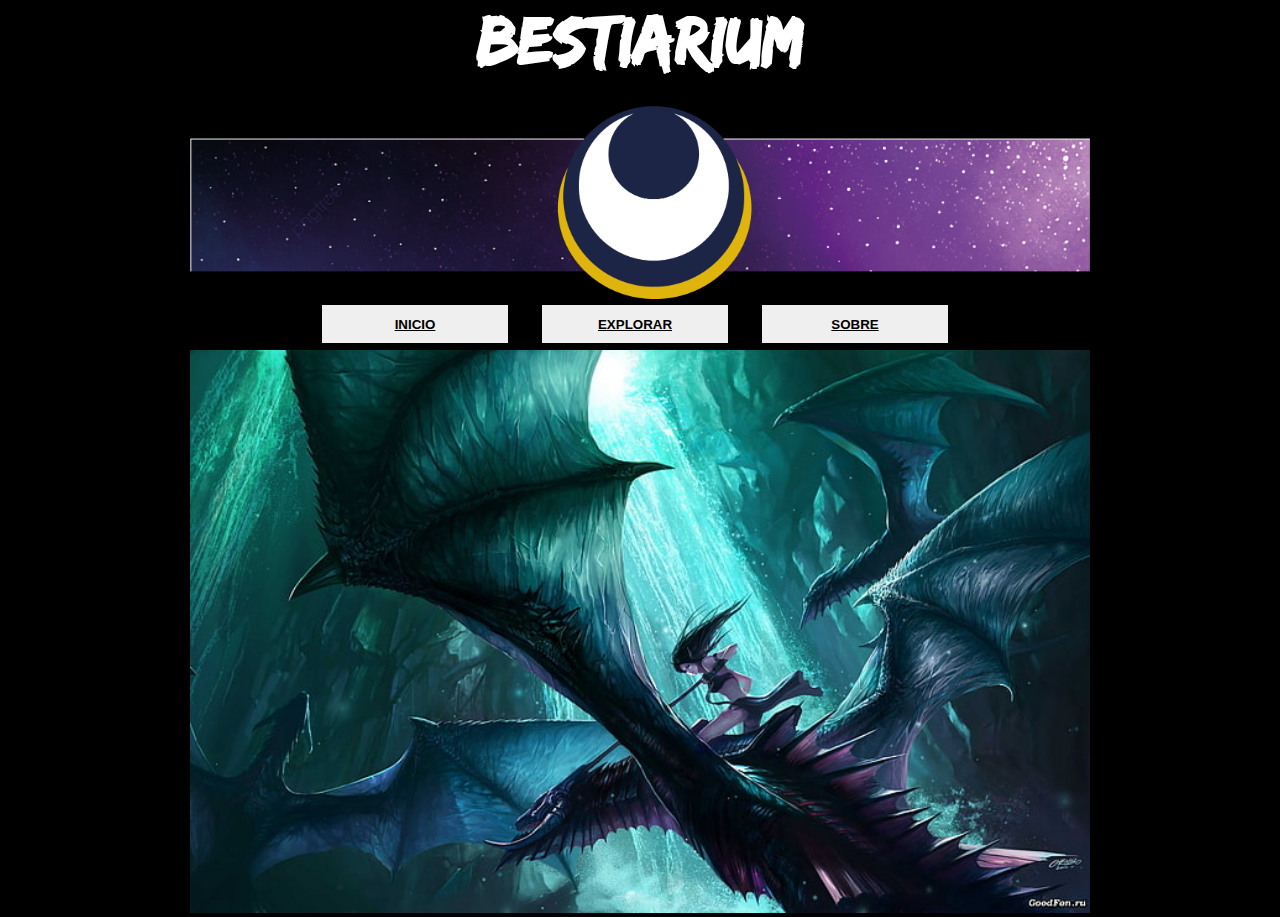
<file: index.html>
<!DOCTYPE html>
<html lang="en" dir="ltr">
  <head>
    <meta charset="utf-8"content= "width-device-width, user-scalable-no, initial-scale-1.0, maximum-scale-1.0, minium-scale-1.0">
    <title>Bestiaium</title>

    <!--Trabajo de Maria Lucia Navarro Serrano-->

    <link rel="stylesheet" href="./css/master.css">
  </head>
  <body>
    <header>
        <div class="tittle_center">
        <h1>BESTIARIUM</h1>
    </header>
  <div class="image_center">
    <img src= "./imagenes_parcial/banner.png" alt="banner"width="900">
  </div>

<div class="container">
  <div class="text_center">
    <button class="boton">
    <a href="./html/inicio.html">INICIO</a></button>
    <button class="boton">
    <a href="./html/explorar.html">EXPLORAR</a></button>
    <button class="boton">
    <a href="./html/sobre.html">SOBRE</a></button>
  </div>
</div>
  </div>

  <div class="image_center">
    <img src= "./imagenes_parcial/inicio.jpg" alt="banner"width="900">
</div>



</body>

</html>
</file>
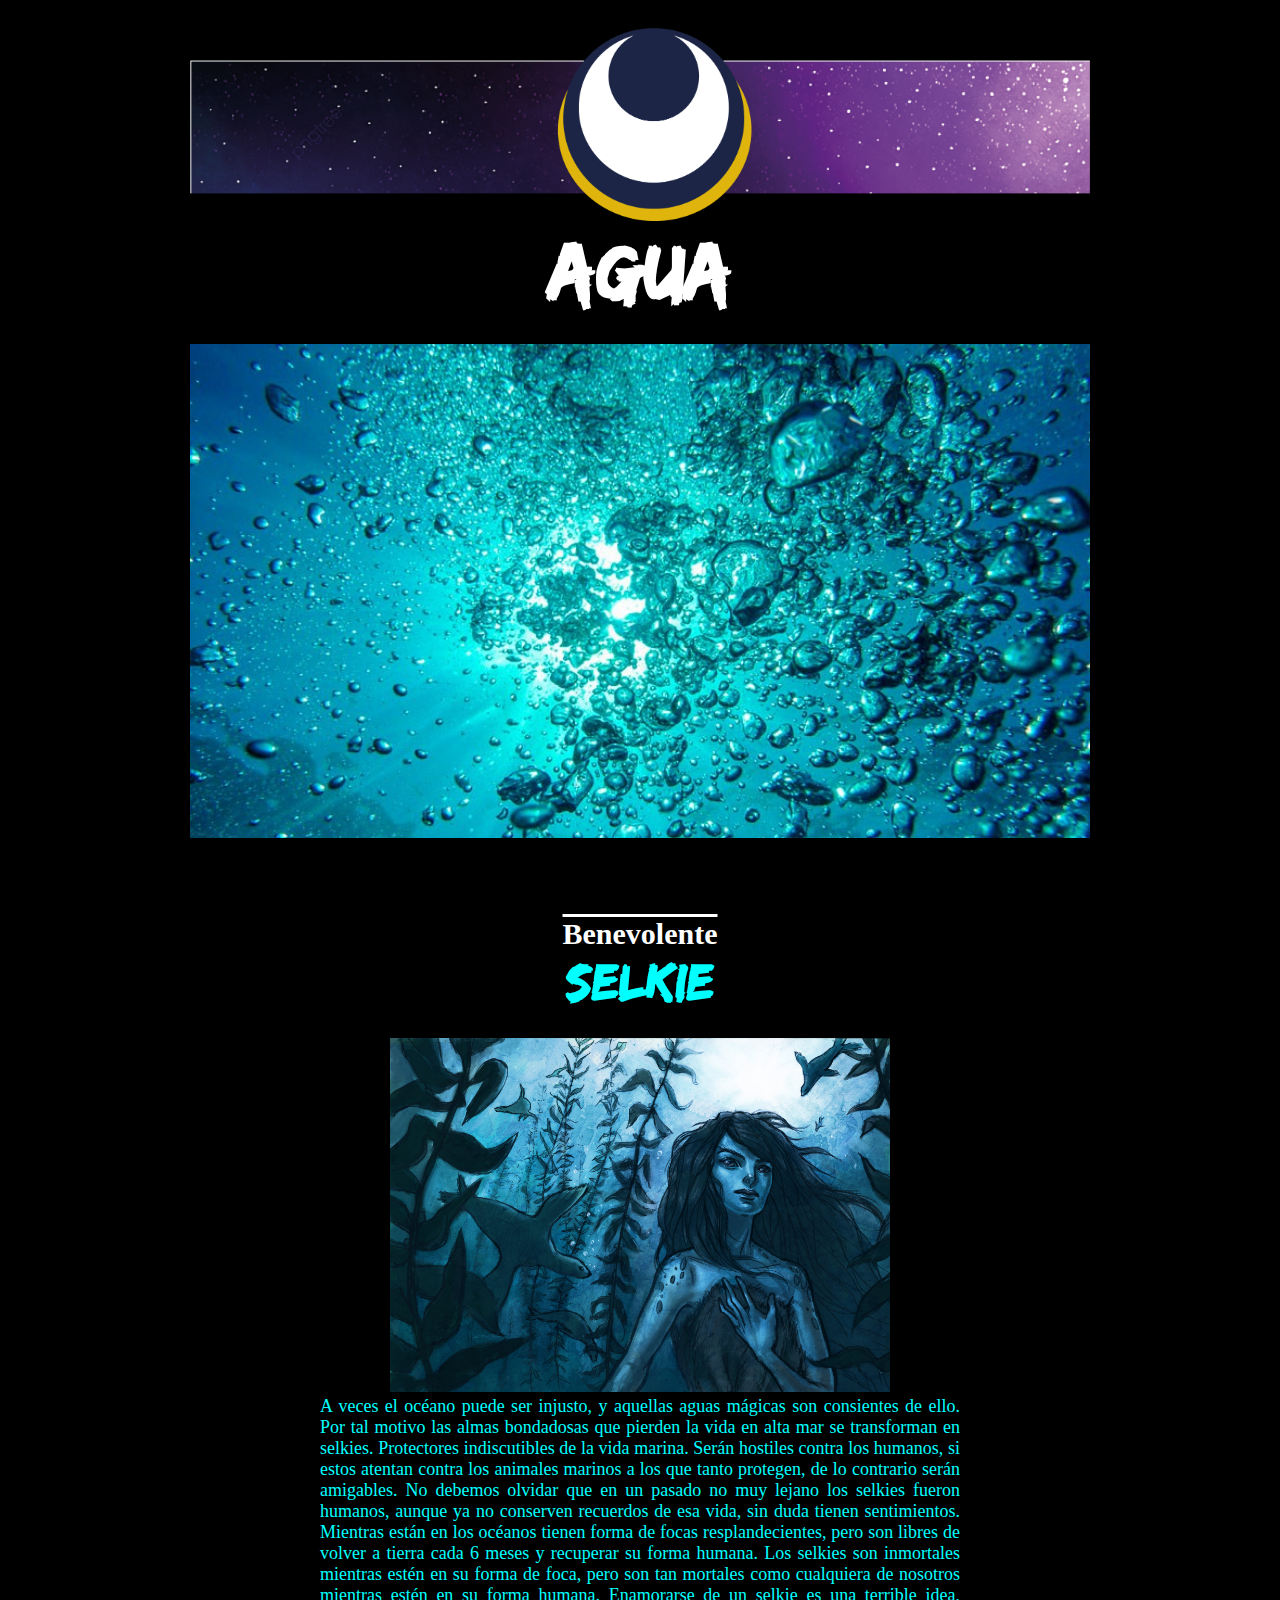
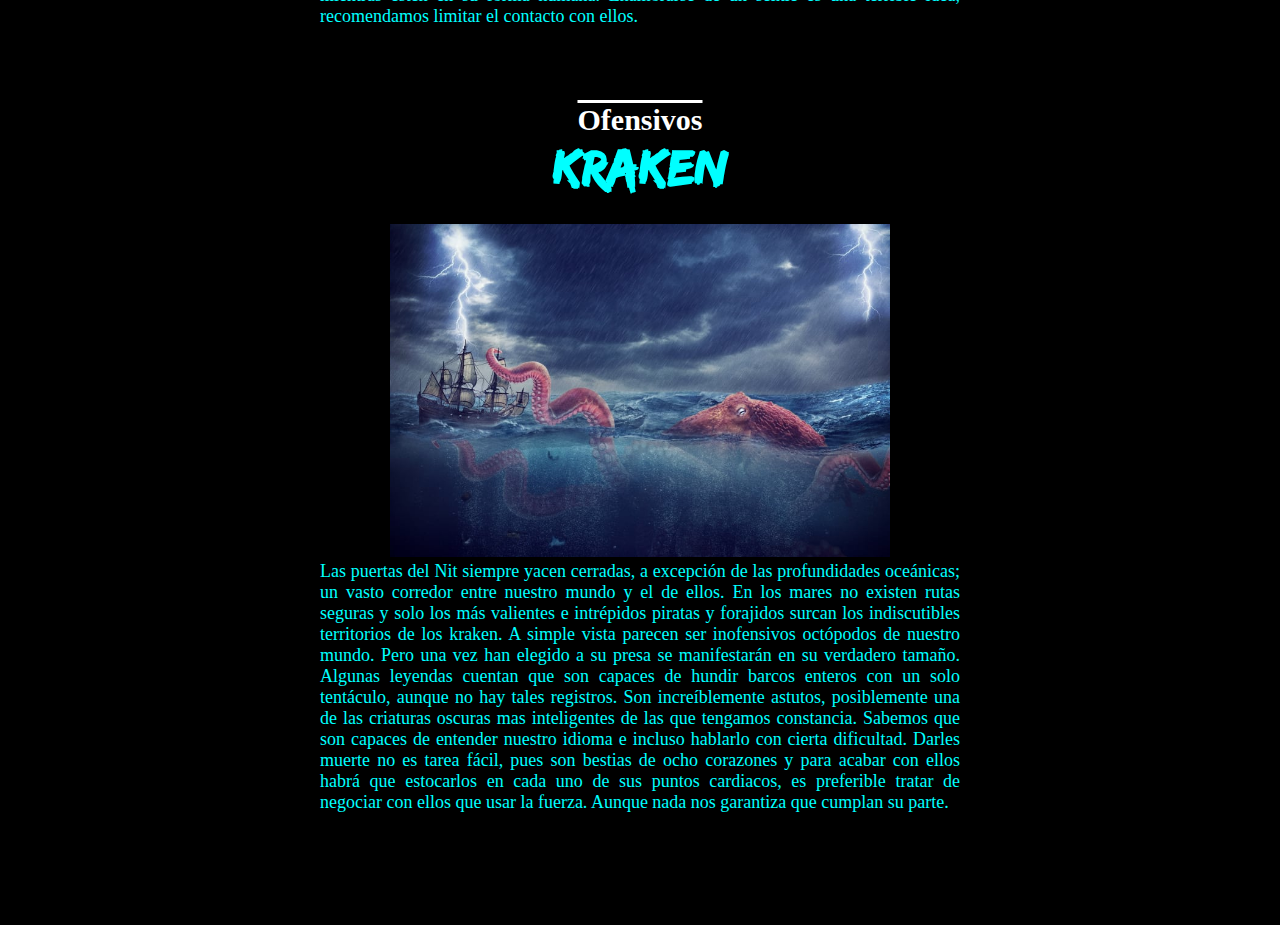
<file: elementos/agua.html>
<!DOCTYPE html>
<html lang="en" dir="ltr">
  <head>
    <meta charset="utf-8">
    <title>agua</title>
    <link rel="stylesheet" href="../css/agua.css">
  </head>
  <body>
    <header>
      <div class="image_center">
<img src= "../imagenes_parcial/banner.png" alt="banner"width="900">
<div class="tittle_center2">
<h1>Agua</h1>
</div>

</header>

  <div class="image_center">
<img src= "../imagenes_parcial/awa.jpg" alt="banner"width="900">
</div>

<img src= "../imagenes_parcial/negro.jpg" alt="banner"width="100">

<div class="sub_tittle">
<h1>Benevolente</h1>
</div>
<div class="tittle_center">
<h2>Selkie</h2>
</div>

<div class="image_center">
<img src= "../imagenes_parcial/selkie.jpg" alt="banner"width="500">

<div class="text_content">
<p>A veces el océano puede ser injusto, y aquellas aguas mágicas son consientes de ello. Por tal motivo las almas bondadosas que pierden la vida en alta mar se transforman en selkies. Protectores indiscutibles de la vida marina. Serán hostiles contra los humanos, si estos atentan contra los animales marinos a los que tanto protegen, de lo contrario serán amigables. No debemos olvidar que en un pasado no muy lejano los selkies fueron humanos, aunque ya no conserven recuerdos de esa vida, sin duda tienen sentimientos. Mientras están en los océanos tienen forma de focas resplandecientes, pero son libres de volver a tierra cada 6 meses y recuperar su forma humana. Los selkies son inmortales mientras estén en su forma de foca, pero son tan mortales como cualquiera de nosotros mientras estén en su forma humana. Enamorarse de un selkie es una terrible idea, recomendamos limitar el contacto con ellos.  </p>
</div>

<img src= "../imagenes_parcial/negro.jpg" alt="banner"width="100">

<div class="sub_tittle">
<h1>Ofensivos</h1>
</div>

<div class="tittle_center">
<h2>Kraken</h2>
</div>

<div class="image_center">
<img src= "../imagenes_parcial/kraken.jpg" alt="banner"width="500">
<div class="text_content">
<p>Las puertas del Nit siempre yacen cerradas, a excepción de las profundidades oceánicas; un vasto corredor entre nuestro mundo y el de ellos. En los mares no existen rutas seguras y solo los más valientes e intrépidos piratas y forajidos surcan los indiscutibles territorios de los kraken. A simple vista parecen ser inofensivos octópodos de nuestro mundo. Pero una vez han elegido a su presa se manifestarán en su verdadero tamaño. Algunas leyendas cuentan que son capaces de hundir barcos enteros con un solo tentáculo, aunque no hay tales registros. Son increíblemente astutos, posiblemente una de las criaturas oscuras mas inteligentes de las que tengamos constancia. Sabemos que son capaces de entender nuestro idioma e incluso hablarlo con cierta dificultad. Darles muerte no es tarea fácil, pues son bestias de ocho corazones y para acabar con ellos habrá que estocarlos en cada uno de sus puntos cardiacos, es preferible tratar de negociar con ellos que usar la fuerza. Aunque nada nos garantiza que cumplan su parte. </p>
</div>

<img src= "../imagenes_parcial/negro.jpg" alt="banner"width="150">

  </body>
</html>
</file>
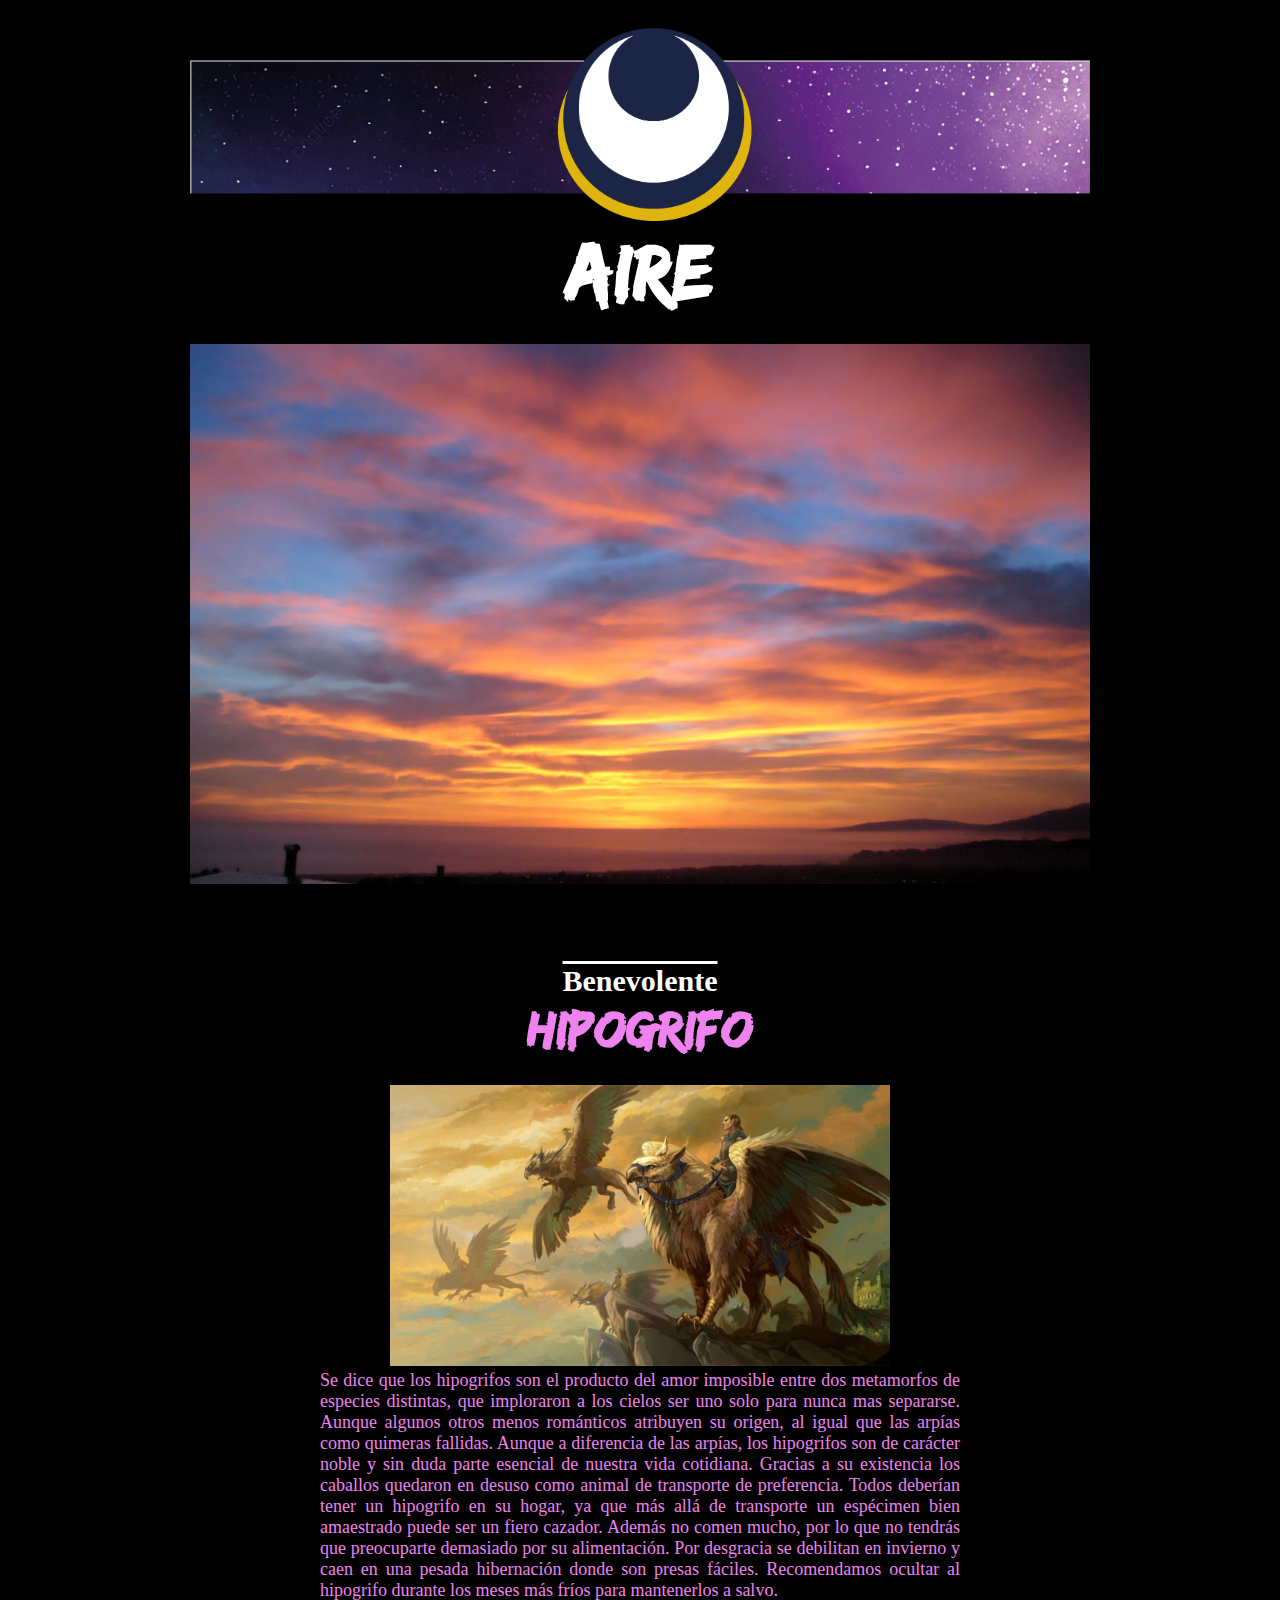
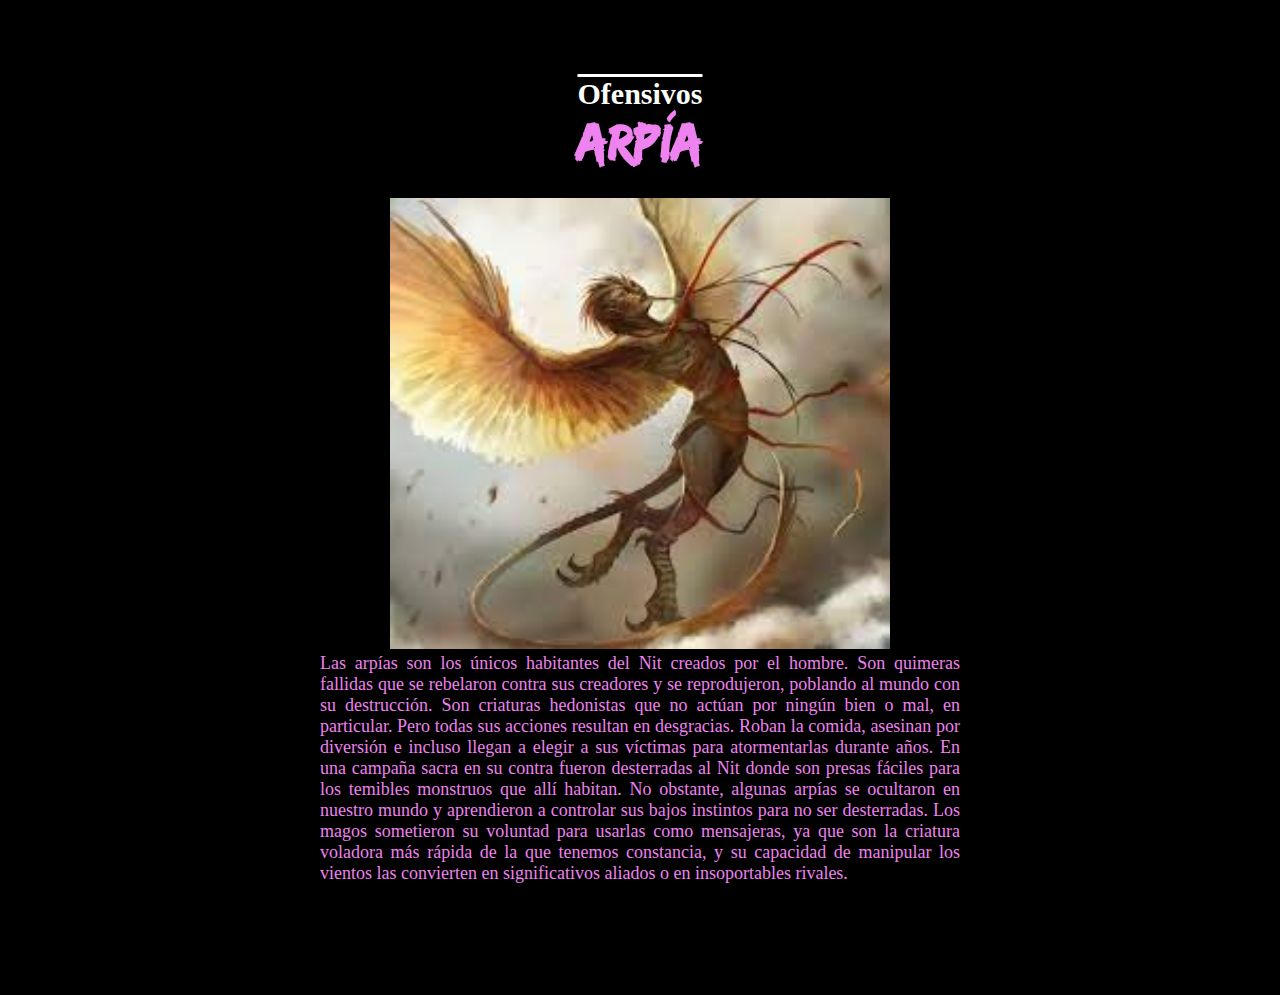
<file: elementos/aire.html>
<!DOCTYPE html>
<html lang="en" dir="ltr">
  <head>
    <meta charset="utf-8">
    <title>aire</title>
    <link rel="stylesheet" href="../css/aire.css">
  </head>
  <body>
        <header>
          <div class="image_center">
<img src= "../imagenes_parcial/banner.png" alt="banner"width="900">
<div class="tittle_center2">
<h1>Aire</h1>
</div>

</header>

<div class="image_center">
<img src= "../imagenes_parcial/cielo.jpg" alt="banner"width="900">
</div>

<img src= "../imagenes_parcial/negro.jpg" alt="banner"width="100">

<div class="sub_tittle">
<h1>Benevolente</h1>
</div>
<div class="tittle_center">
<h2>Hipogrifo</h2>
</div>

<div class="image_center">
<img src= "../imagenes_parcial/grifo.jpg" alt="banner"width="500">

<div class="text_content">
<p>Se dice que los hipogrifos son el producto del amor imposible entre dos metamorfos de especies distintas, que imploraron a los cielos ser uno solo para nunca mas separarse. Aunque algunos otros menos románticos atribuyen su origen, al igual que las arpías como quimeras fallidas. Aunque a diferencia de las arpías, los hipogrifos son de carácter noble y sin duda parte esencial de nuestra vida cotidiana. Gracias a su existencia los caballos quedaron en desuso como animal de transporte de preferencia. Todos deberían tener un hipogrifo en su hogar, ya que más allá de transporte un espécimen bien amaestrado puede ser un fiero cazador. Además no comen mucho, por lo que no tendrás que preocuparte demasiado por su alimentación. Por desgracia se debilitan en invierno y caen en una pesada hibernación donde son presas fáciles. Recomendamos ocultar al hipogrifo durante los meses más fríos para mantenerlos a salvo.</p>
</div>

<img src= "../imagenes_parcial/negro.jpg" alt="banner"width="100">

<div class="sub_tittle">
<h1>Ofensivos</h1>
</div>
<div class="tittle_center">
<h2>Arpía</h2>
</div>

<div class="image_center">
<img src= "../imagenes_parcial/arpia.jfif" alt="banner"width="500">

<div class="text_content">
<p>Las arpías son los únicos habitantes del Nit creados por el hombre. Son quimeras fallidas que se rebelaron contra sus creadores y se reprodujeron, poblando al mundo con su destrucción. Son criaturas hedonistas que no actúan por ningún bien o mal, en particular. Pero todas sus acciones resultan en desgracias. Roban la comida, asesinan por diversión e incluso llegan a elegir a sus víctimas para atormentarlas durante años. En una campaña sacra en su contra fueron desterradas al Nit donde son presas fáciles para los temibles monstruos que allí habitan. No obstante, algunas arpías se ocultaron en nuestro mundo y aprendieron a controlar sus bajos instintos para no ser desterradas. Los magos sometieron su voluntad para usarlas como mensajeras, ya que son la criatura voladora más rápida de la que tenemos constancia, y su capacidad de manipular los vientos las convierten en significativos aliados o en insoportables rivales. </p>
</div>
<img src= "../imagenes_parcial/negro.jpg" alt="banner"width="150">

  </body>
</html>
</file>
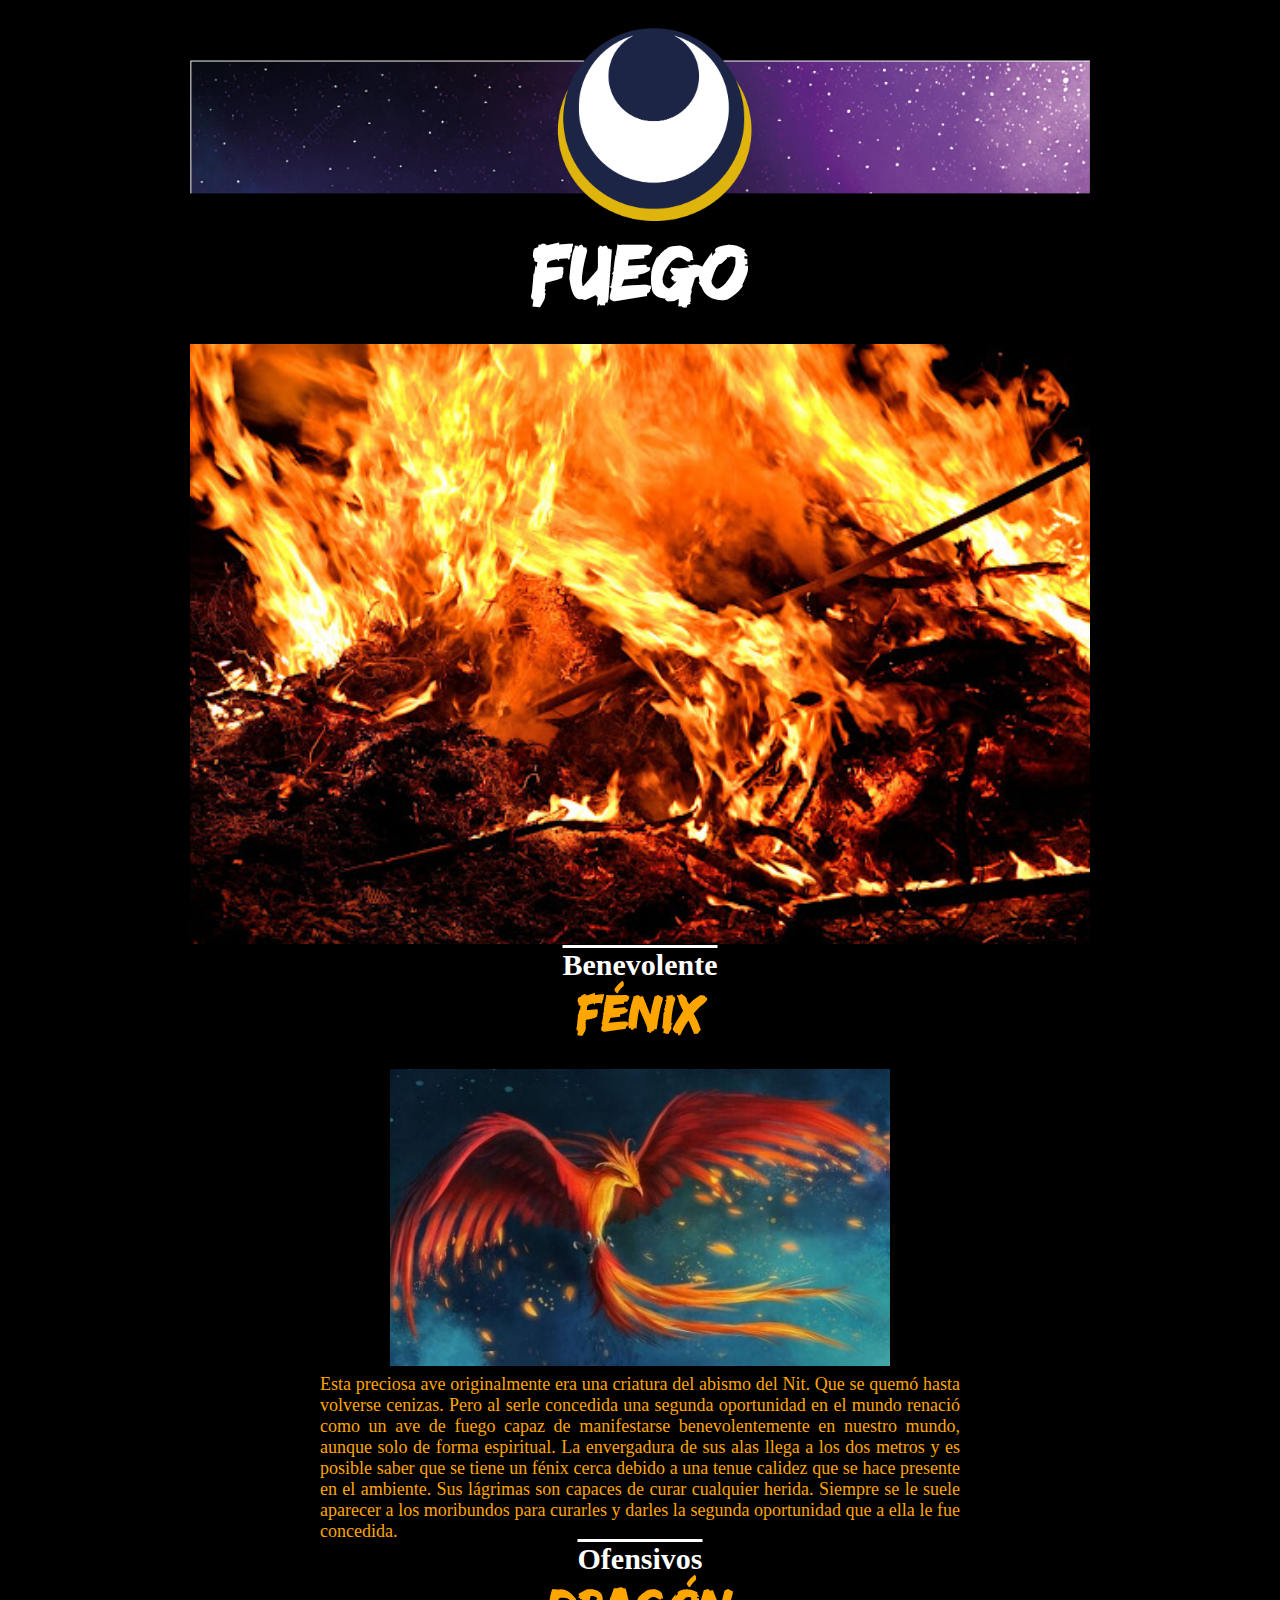
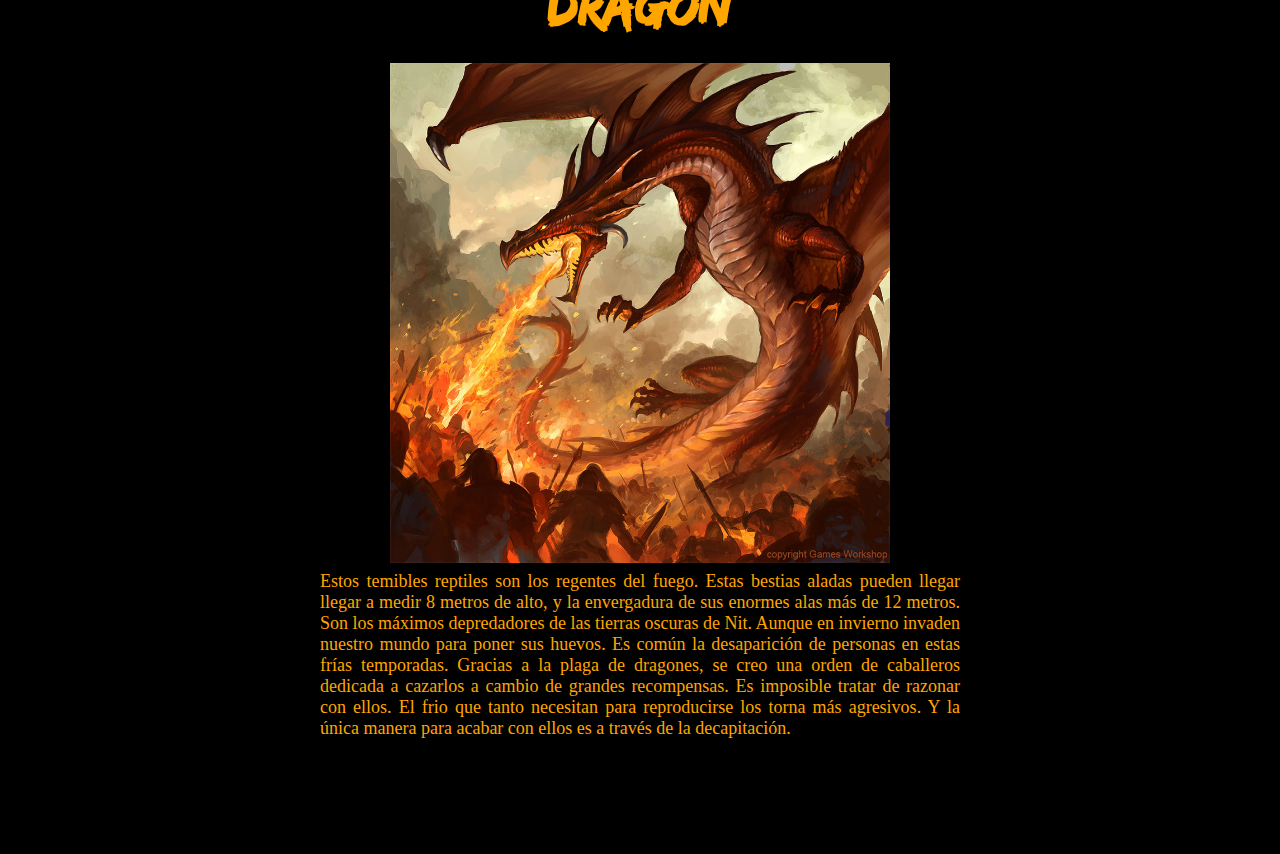
<file: elementos/fuego.html>
<!DOCTYPE html>
<html lang="en" dir="ltr">
  <head>
    <meta charset="utf-8">
    <title>fuego</title>
    <link rel="stylesheet" href="../css/fuego.css">
  </head>
  <body>
    <header>
        <div class="image_center">
      <img src= "../imagenes_parcial/banner.png" alt="banner"width="900">
  <div class="tittle_center2">
  <h1>Fuego</h1>

</header>
  <div class="image_center">
<img src= "../imagenes_parcial/flamas.jpg" alt="banner"width="900">


<div class="sub_tittle">

<h1>Benevolente</h1>
</div>

  <div class="tittle_center">
<h2>Fénix</h2>
<div class="image_center">
<img src= "../imagenes_parcial/fenix.jpg" alt="banner"width="500">

<div class="text_content">
<p>Esta preciosa ave originalmente era una criatura del abismo del Nit. Que se quemó hasta volverse cenizas. Pero al serle concedida una segunda oportunidad en el mundo renació como un ave de fuego capaz de manifestarse benevolentemente en nuestro mundo, aunque solo de forma espiritual. La envergadura de sus alas llega a los dos metros y es posible saber que se tiene un fénix cerca debido a una tenue calidez que se hace presente en el ambiente. Sus lágrimas son capaces de curar cualquier herida. Siempre se le suele aparecer a los moribundos para curarles y darles la segunda oportunidad que a ella le fue concedida. </p>
</div>

<div class="sub_tittle">
<h1>Ofensivos</h1>
</div>

  <div class="tittle_center">
<h2>Dragón</h2>
<div class="image_center">
<img src= "../imagenes_parcial/dragon.jpg" alt="banner"width="500">

<div class="text_content">
<p>Estos temibles reptiles son los regentes del fuego. Estas bestias aladas pueden llegar llegar a medir 8 metros de alto, y la envergadura de sus enormes alas más de 12 metros.
Son los máximos depredadores de las tierras oscuras de Nit. Aunque en invierno invaden nuestro mundo para poner sus huevos. Es común la desaparición de personas en estas frías temporadas. Gracias a la plaga de dragones, se creo una orden de caballeros dedicada a cazarlos a cambio de grandes recompensas. Es imposible tratar de razonar con ellos. El frio que tanto necesitan para reproducirse los torna más agresivos. Y la única manera para acabar con ellos es a través de la decapitación.
</p>
</div>
<img src= "../imagenes_parcial/negro.jpg" alt="banner"width="150">

  </body>
</html>
</file>
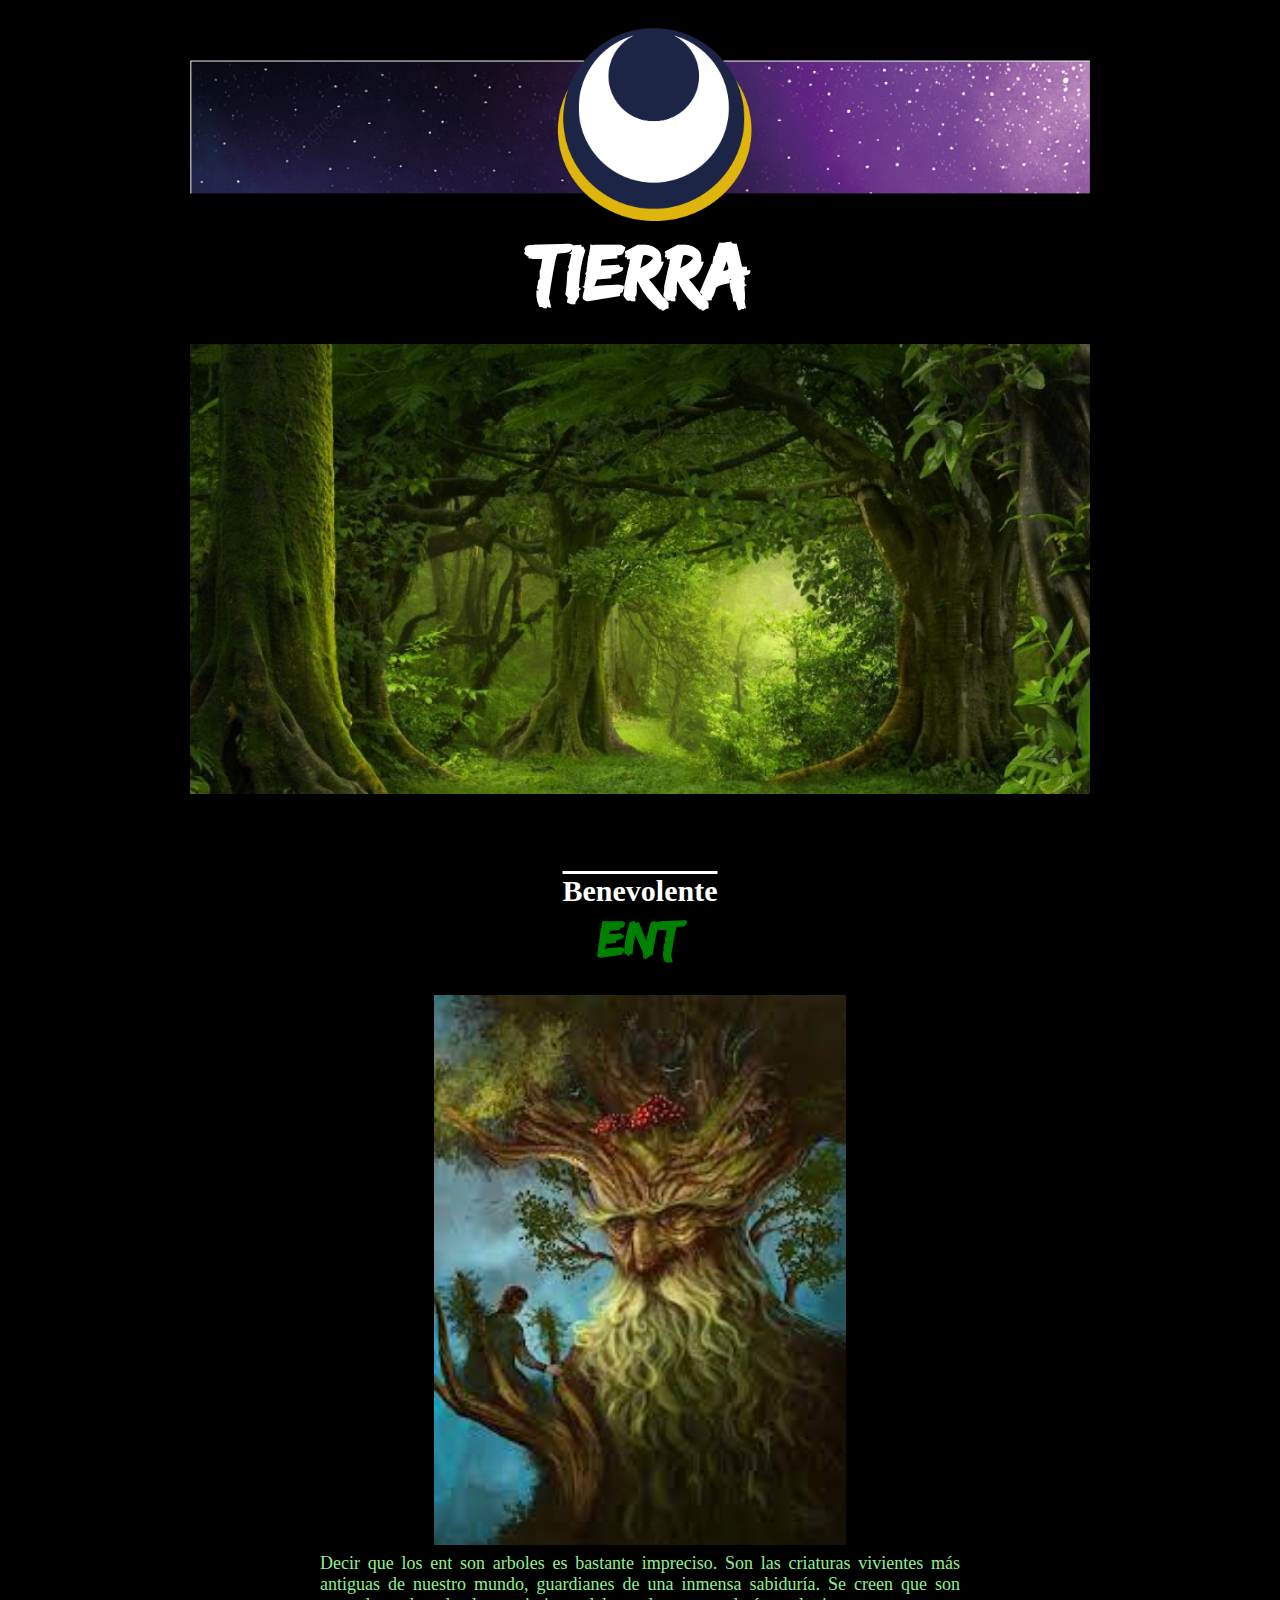
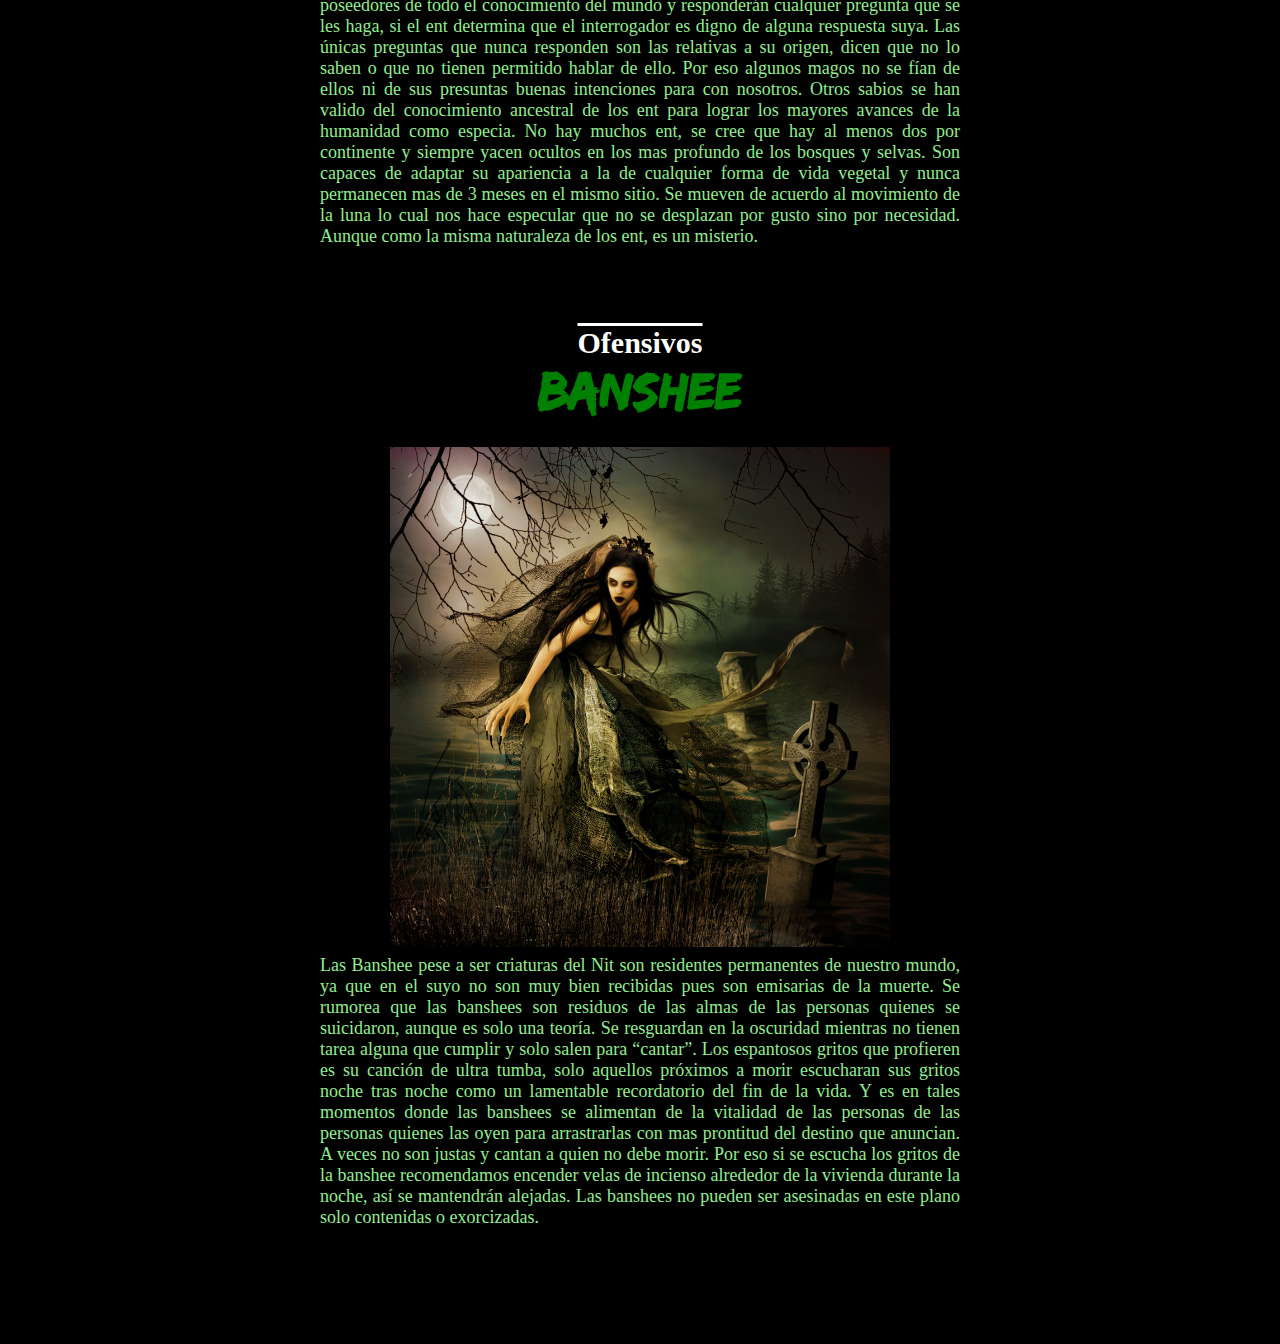
<file: elementos/tierra.html>
<!DOCTYPE html>
<html lang="en" dir="ltr">
  <head>
    <meta charset="utf-8">
    <title>tierra</title>
    <link rel="stylesheet" href="../css/tierra.css">
  </head>
  <body>
    <header>
      <div class="image_center">
<img src= "../imagenes_parcial/banner.png" alt="banner"width="900">
<div class="tittle_center2">
<h1>Tierra</h1>
</div>

</header>

<div class="image_center">
<img src= "../imagenes_parcial/bosque.jpg" alt="banner"width="900">
</div>

<img src= "../imagenes_parcial/negro.jpg" alt="banner"width="100">

<div class="sub_tittle">
<h1>Benevolente</h1>
</div>
<div class="tittle_center">
<h2>Ent</h2>

<div class="image_center">
<img src= "../imagenes_parcial/ent.jfif" alt="banner"height="550">
</div>

<div class="text_content">
<p>Decir que los ent son arboles es bastante impreciso. Son las criaturas vivientes más antiguas de nuestro mundo, guardianes de una inmensa sabiduría. Se creen que son poseedores de todo el conocimiento del mundo y responderán cualquier pregunta que se les haga, si el ent determina que el interrogador es digno de alguna respuesta suya. Las únicas preguntas que nunca responden son las relativas a su origen, dicen que no lo saben o que no tienen permitido hablar de ello. Por eso algunos magos no se fían de ellos ni de sus presuntas buenas intenciones para con nosotros. Otros sabios se han valido del conocimiento ancestral de los ent para lograr los mayores avances de la humanidad como especia. No hay muchos ent, se cree que hay al menos dos por continente y siempre yacen ocultos en los mas profundo de los bosques y selvas. Son capaces de adaptar su apariencia a la de cualquier forma de vida vegetal y nunca permanecen mas de 3 meses en el mismo sitio. Se mueven de acuerdo al movimiento de la luna lo cual nos hace especular que no se desplazan por gusto sino por necesidad. Aunque como la misma naturaleza de los ent, es un misterio.</p>
</div>

<img src= "../imagenes_parcial/negro.jpg" alt="banner"width="100">
<div class="sub_tittle">
<h1>Ofensivos</h1>
</div>
<div class="tittle_center">
<h2>Banshee</h2>

<div class="image_center">
<img src= "../imagenes_parcial/banshe.png" alt="banner"width="500">
<div class="text_content">
<p>Las Banshee pese a ser criaturas del Nit son residentes permanentes de nuestro mundo, ya que en el suyo no son muy bien recibidas pues son emisarias de la muerte. Se rumorea que las banshees son residuos de las almas de las personas quienes se suicidaron, aunque es solo una teoría. Se resguardan en la oscuridad mientras no tienen tarea alguna que cumplir y solo salen para “cantar”. Los espantosos gritos que profieren es su canción de ultra tumba, solo aquellos próximos a morir escucharan sus gritos noche tras noche como un lamentable recordatorio del fin de la vida. Y es en tales momentos donde las banshees se alimentan de la vitalidad de las personas de las personas quienes las oyen para arrastrarlas con mas prontitud del destino que anuncian. A veces no son justas y cantan a quien no debe morir. Por eso si se escucha los gritos de la banshee recomendamos encender velas de incienso alrededor de la vivienda durante la noche, así se mantendrán alejadas. Las banshees no pueden ser asesinadas en este plano solo contenidas o exorcizadas.</p>
</div>
<img src= "../imagenes_parcial/negro.jpg" alt="banner"width="150">

  </body>
</html>
</file>
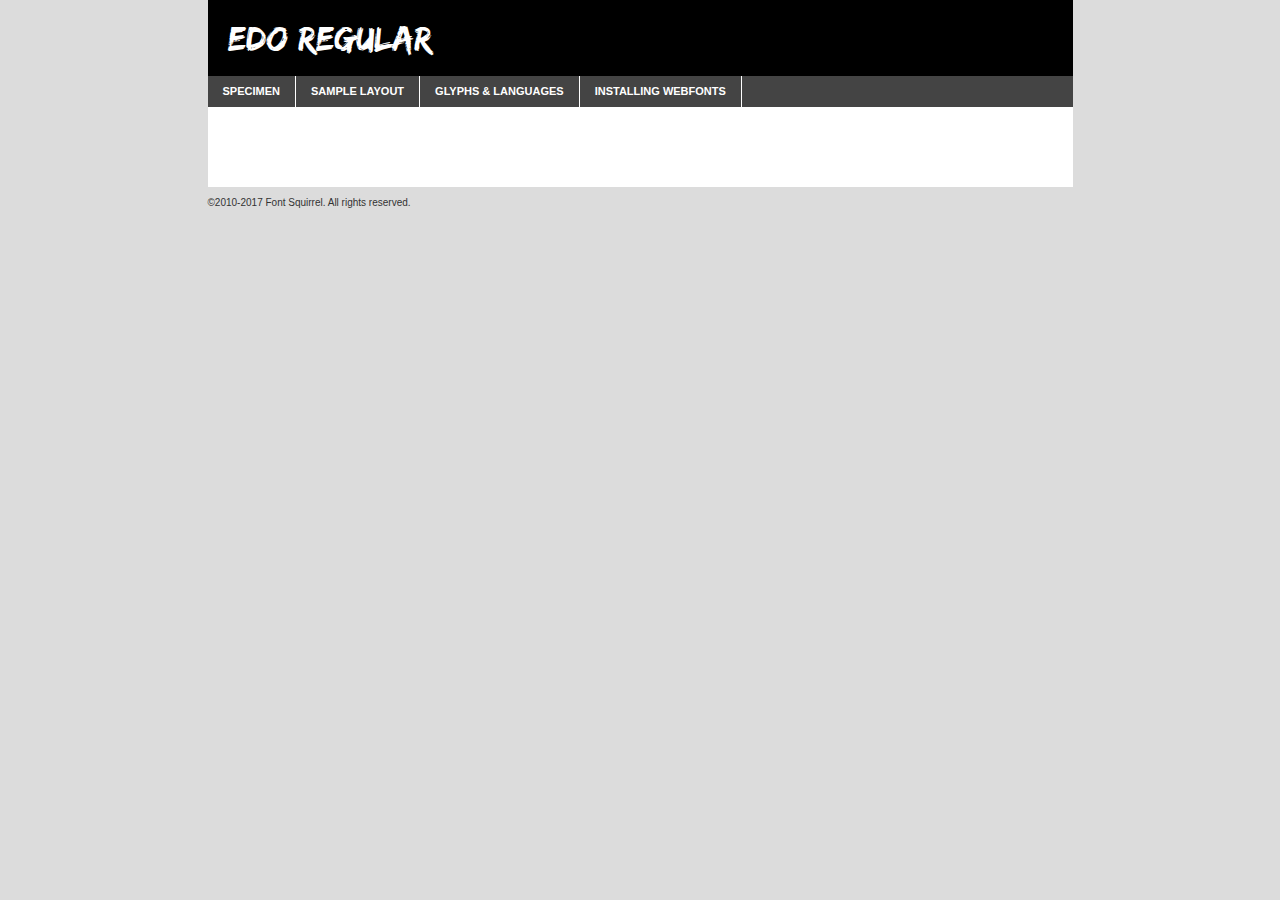
<file: fuentes1/edo-demo.html>
<!DOCTYPE html PUBLIC "-//W3C//DTD XHTML 1.0 Transitional//EN"
	"http://www.w3.org/TR/xhtml1/DTD/xhtml1-transitional.dtd">

<html xmlns="http://www.w3.org/1999/xhtml" xml:lang="en" lang="en">
<head>
	<meta http-equiv="Content-Type" content="text/html; charset=utf-8" />
	<script src="http://ajax.googleapis.com/ajax/libs/jquery/1.7.2/jquery.min.js" type="text/javascript" charset="utf-8"></script>
	<script type="text/javascript">
	(function($){$.fn.easyTabs=function(option){var param=jQuery.extend({fadeSpeed:"fast",defaultContent:1,activeClass:'active'},option);$(this).each(function(){var thisId="#"+this.id;if(param.defaultContent==''){param.defaultContent=1;}
	if(typeof param.defaultContent=="number")
	{var defaultTab=$(thisId+" .tabs li:eq("+(param.defaultContent-1)+") a").attr('href').substr(1);}else{var defaultTab=param.defaultContent;}
	$(thisId+" .tabs li a").each(function(){var tabToHide=$(this).attr('href').substr(1);$("#"+tabToHide).addClass('easytabs-tab-content');});hideAll();changeContent(defaultTab);function hideAll(){$(thisId+" .easytabs-tab-content").hide();}
	function changeContent(tabId){hideAll();$(thisId+" .tabs li").removeClass(param.activeClass);$(thisId+" .tabs li a[href=#"+tabId+"]").closest('li').addClass(param.activeClass);if(param.fadeSpeed!="none")
	{$(thisId+" #"+tabId).fadeIn(param.fadeSpeed);}else{$(thisId+" #"+tabId).show();}}
	$(thisId+" .tabs li").click(function(){var tabId=$(this).find('a').attr('href').substr(1);changeContent(tabId);return false;});});}})(jQuery);
	</script>
	<link rel="stylesheet" href="specimen_files/specimen_stylesheet.css" type="text/css" charset="utf-8" />
	<link rel="stylesheet" href="stylesheet.css" type="text/css" charset="utf-8" />

	<style type="text/css">
					body{
				font-family: 'edoregular';
							}
		</style>

	<title>Edo Regular Specimen</title>
	
	
	<script type="text/javascript" charset="utf-8">
		$(document).ready(function() {
			$('#container').easyTabs({defaultContent:1});
		});
	</script>
</head>

<body>
<div id="container">
	<div id="header">
		Edo Regular	</div>
	<ul class="tabs">
		<li><a href="#specimen">Specimen</a></li>
		<li><a href="#layout">Sample Layout</a></li>
				<li><a href="#glyphs">Glyphs &amp; Languages</a></li>
		<li><a href="#installing">Installing Webfonts</a></li>
		
	</ul>
	
	<div id="main_content">

		
			<div id="specimen">
		
				<div class="section">
					<div class="grid12 firstcol">
						<div class="huge">AaBb</div>
					</div>
				</div>
		
				<div class="section">
					<div class="glyph_range">A&#x200B;B&#x200b;C&#x200b;D&#x200b;E&#x200b;F&#x200b;G&#x200b;H&#x200b;I&#x200b;J&#x200b;K&#x200b;L&#x200b;M&#x200b;N&#x200b;O&#x200b;P&#x200b;Q&#x200b;R&#x200b;S&#x200b;T&#x200b;U&#x200b;V&#x200b;W&#x200b;X&#x200b;Y&#x200b;Z&#x200b;a&#x200b;b&#x200b;c&#x200b;d&#x200b;e&#x200b;f&#x200b;g&#x200b;h&#x200b;i&#x200b;j&#x200b;k&#x200b;l&#x200b;m&#x200b;n&#x200b;o&#x200b;p&#x200b;q&#x200b;r&#x200b;s&#x200b;t&#x200b;u&#x200b;v&#x200b;w&#x200b;x&#x200b;y&#x200b;z&#x200b;1&#x200b;2&#x200b;3&#x200b;4&#x200b;5&#x200b;6&#x200b;7&#x200b;8&#x200b;9&#x200b;0&#x200b;&amp;&#x200b;.&#x200b;,&#x200b;?&#x200b;!&#x200b;&#64;&#x200b;(&#x200b;)&#x200b;#&#x200b;$&#x200b;%&#x200b;*&#x200b;+&#x200b;-&#x200b;=&#x200b;:&#x200b;;</div>
				</div>
				<div class="section">
					<div class="grid12 firstcol">
						<table class="sample_table">
							<tr><td>10</td><td class="size10">abcdefghijklmnopqrstuvwxyzABCDEFGHIJKLMNOPQRSTUVWXYZ0123456789abcdefghijklmnopqrstuvwxyzABCDEFGHIJKLMNOPQRSTUVWXYZ0123456789abcdefghijklmnopqrstuvwxyzABCDEFGHIJKLMNOPQRSTUVWXYZ</td></tr>
							<tr><td>11</td><td class="size11">abcdefghijklmnopqrstuvwxyzABCDEFGHIJKLMNOPQRSTUVWXYZ0123456789abcdefghijklmnopqrstuvwxyzABCDEFGHIJKLMNOPQRSTUVWXYZ0123456789abcdefghijklmnopqrstuvwxyzABCDEFGHIJKLMNOPQRSTUVWXYZ</td></tr>
							<tr><td>12</td><td class="size12">abcdefghijklmnopqrstuvwxyzABCDEFGHIJKLMNOPQRSTUVWXYZ0123456789abcdefghijklmnopqrstuvwxyzABCDEFGHIJKLMNOPQRSTUVWXYZ0123456789abcdefghijklmnopqrstuvwxyzABCDEFGHIJKLMNOPQRSTUVWXYZ</td></tr>
							<tr><td>13</td><td class="size13">abcdefghijklmnopqrstuvwxyzABCDEFGHIJKLMNOPQRSTUVWXYZ0123456789abcdefghijklmnopqrstuvwxyzABCDEFGHIJKLMNOPQRSTUVWXYZ0123456789abcdefghijklmnopqrstuvwxyzABCDEFGHIJKLMNOPQRSTUVWXYZ</td></tr>
							<tr><td>14</td><td class="size14">abcdefghijklmnopqrstuvwxyzABCDEFGHIJKLMNOPQRSTUVWXYZ0123456789abcdefghijklmnopqrstuvwxyzABCDEFGHIJKLMNOPQRSTUVWXYZ0123456789abcdefghijklmnopqrstuvwxyzABCDEFGHIJKLMNOPQRSTUVWXYZ</td></tr>
							<tr><td>16</td><td class="size16">abcdefghijklmnopqrstuvwxyzABCDEFGHIJKLMNOPQRSTUVWXYZ0123456789abcdefghijklmnopqrstuvwxyzABCDEFGHIJKLMNOPQRSTUVWXYZ</td></tr>
							<tr><td>18</td><td class="size18">abcdefghijklmnopqrstuvwxyzABCDEFGHIJKLMNOPQRSTUVWXYZ0123456789abcdefghijklmnopqrstuvwxyzABCDEFGHIJKLMNOPQRSTUVWXYZ</td></tr>
							<tr><td>20</td><td class="size20">abcdefghijklmnopqrstuvwxyzABCDEFGHIJKLMNOPQRSTUVWXYZ0123456789abcdefghijklmnopqrstuvwxyzABCDEFGHIJKLMNOPQRSTUVWXYZ</td></tr>
							<tr><td>24</td><td class="size24">abcdefghijklmnopqrstuvwxyzABCDEFGHIJKLMNOPQRSTUVWXYZ0123456789abcdefghijklmnopqrstuvwxyzABCDEFGHIJKLMNOPQRSTUVWXYZ</td></tr>
							<tr><td>30</td><td class="size30">abcdefghijklmnopqrstuvwxyzABCDEFGHIJKLMNOPQRSTUVWXYZ0123456789abcdefghijklmnopqrstuvwxyzABCDEFGHIJKLMNOPQRSTUVWXYZ</td></tr>
							<tr><td>36</td><td class="size36">abcdefghijklmnopqrstuvwxyzABCDEFGHIJKLMNOPQRSTUVWXYZ0123456789abcdefghijklmnopqrstuvwxyzABCDEFGHIJKLMNOPQRSTUVWXYZ</td></tr>
							<tr><td>48</td><td class="size48">abcdefghijklmnopqrstuvwxyzABCDEFGHIJKLMNOPQRSTUVWXYZ0123456789abcdefghijklmnopqrstuvwxyzABCDEFGHIJKLMNOPQRSTUVWXYZ</td></tr>
							<tr><td>60</td><td class="size60">abcdefghijklmnopqrstuvwxyzABCDEFGHIJKLMNOPQRSTUVWXYZ0123456789abcdefghijklmnopqrstuvwxyzABCDEFGHIJKLMNOPQRSTUVWXYZ</td></tr>
							<tr><td>72</td><td class="size72">abcdefghijklmnopqrstuvwxyzABCDEFGHIJKLMNOPQRSTUVWXYZ0123456789abcdefghijklmnopqrstuvwxyzABCDEFGHIJKLMNOPQRSTUVWXYZ</td></tr>
							<tr><td>90</td><td class="size90">abcdefghijklmnopqrstuvwxyzABCDEFGHIJKLMNOPQRSTUVWXYZ0123456789abcdefghijklmnopqrstuvwxyzABCDEFGHIJKLMNOPQRSTUVWXYZ</td></tr>
						</table>
				
					</div>
			
				</div>
		
		
		
								<div class="section" id="bodycomparison">


										<div id="xheight">
				<div class="fontbody">&#x25FC;&#x25FC;&#x25FC;&#x25FC;&#x25FC;&#x25FC;&#x25FC;&#x25FC;&#x25FC;&#x25FC;&#x25FC;&#x25FC;&#x25FC;&#x25FC;&#x25FC;&#x25FC;&#x25FC;&#x25FC;&#x25FC;&#x25FC;&#x25FC;&#x25FC;&#x25FC;&#x25FC;&#x25FC;&#x25FC;&#x25FC;&#x25FC;&#x25FC;&#x25FC;&#x25FC;&#x25FC;&#x25FC;&#x25FC;&#x25FC;&#x25FC;&#x25FC;&#x25FC;&#x25FC;&#x25FC;&#x25FC;&#x25FC;&#x25FC;&#x25FC;&#x25FC;&#x25FC;&#x25FC;&#x25FC;&#x25FC;&#x25FC;&#x25FC;&#x25FC;&#x25FC;&#x25FC;&#x25FC;&#x25FC;&#x25FC;&#x25FC;&#x25FC;&#x25FC;&#x25FC;&#x25FC;&#x25FC;&#x25FC;&#x25FC;&#x25FC;&#x25FC;&#x25FC;&#x25FC;&#x25FC;&#x25FC;&#x25FC;&#x25FC;&#x25FC;&#x25FC;&#x25FC;&#x25FC;&#x25FC;&#x25FC;&#x25FC;&#x25FC;&#x25FC;&#x25FC;&#x25FC;&#x25FC;&#x25FC;&#x25FC;&#x25FC;&#x25FC;&#x25FC;&#x25FC;&#x25FC;&#x25FC;&#x25FC;&#x25FC;&#x25FC;&#x25FC;&#x25FC;&#x25FC;body</div><div class="arialbody">body</div><div class="verdanabody">body</div><div class="georgiabody">body</div></div>
										<div class="fontbody" style="z-index:1">
											body<span>Edo Regular</span>
										</div>
										<div class="arialbody" style="z-index:1">
											body<span>Arial</span>
										</div>
										<div class="verdanabody" style="z-index:1">
											body<span>Verdana</span>
										</div>
										<div class="georgiabody" style="z-index:1">
											body<span>Georgia</span>
										</div>



								</div>
		
		
				<div class="section psample psample_row1" id="">
					
					<div class="grid2 firstcol">
						<p class="size10"><span>10.</span>Aenean lacinia bibendum nulla sed consectetur. Fusce dapibus, tellus ac cursus commodo, tortor mauris condimentum nibh, ut fermentum massa justo sit amet risus. Nullam id dolor id nibh ultricies vehicula ut id elit. Cum sociis natoque penatibus et magnis dis parturient montes, nascetur ridiculus mus. Nulla vitae elit libero, a pharetra augue.</p>
			
					</div>
					<div class="grid3">
						<p class="size11"><span>11.</span>Aenean lacinia bibendum nulla sed consectetur. Fusce dapibus, tellus ac cursus commodo, tortor mauris condimentum nibh, ut fermentum massa justo sit amet risus. Nullam id dolor id nibh ultricies vehicula ut id elit. Cum sociis natoque penatibus et magnis dis parturient montes, nascetur ridiculus mus. Nulla vitae elit libero, a pharetra augue.</p>
			
					</div>
					<div class="grid3">
						<p class="size12"><span>12.</span>Aenean lacinia bibendum nulla sed consectetur. Fusce dapibus, tellus ac cursus commodo, tortor mauris condimentum nibh, ut fermentum massa justo sit amet risus. Nullam id dolor id nibh ultricies vehicula ut id elit. Cum sociis natoque penatibus et magnis dis parturient montes, nascetur ridiculus mus. Nulla vitae elit libero, a pharetra augue.</p>
			
					</div>
					<div class="grid4">
						<p class="size13"><span>13.</span>Aenean lacinia bibendum nulla sed consectetur. Fusce dapibus, tellus ac cursus commodo, tortor mauris condimentum nibh, ut fermentum massa justo sit amet risus. Nullam id dolor id nibh ultricies vehicula ut id elit. Cum sociis natoque penatibus et magnis dis parturient montes, nascetur ridiculus mus. Nulla vitae elit libero, a pharetra augue.</p>
			
					</div>
					<div class="white_blend"></div>
					
				</div>
				<div class="section psample psample_row2" id="">
					<div class="grid3 firstcol">
						<p class="size14"><span>14.</span>Aenean lacinia bibendum nulla sed consectetur. Fusce dapibus, tellus ac cursus commodo, tortor mauris condimentum nibh, ut fermentum massa justo sit amet risus. Nullam id dolor id nibh ultricies vehicula ut id elit. Cum sociis natoque penatibus et magnis dis parturient montes, nascetur ridiculus mus. Nulla vitae elit libero, a pharetra augue.</p>
			
					</div>
					<div class="grid4">
						<p class="size16"><span>16.</span>Aenean lacinia bibendum nulla sed consectetur. Fusce dapibus, tellus ac cursus commodo, tortor mauris condimentum nibh, ut fermentum massa justo sit amet risus. Nullam id dolor id nibh ultricies vehicula ut id elit. Cum sociis natoque penatibus et magnis dis parturient montes, nascetur ridiculus mus. Nulla vitae elit libero, a pharetra augue.</p>
			
					</div>
					<div class="grid5">
						<p class="size18"><span>18.</span>Aenean lacinia bibendum nulla sed consectetur. Fusce dapibus, tellus ac cursus commodo, tortor mauris condimentum nibh, ut fermentum massa justo sit amet risus. Nullam id dolor id nibh ultricies vehicula ut id elit. Cum sociis natoque penatibus et magnis dis parturient montes, nascetur ridiculus mus. Nulla vitae elit libero, a pharetra augue.</p>
			
					</div>

					<div class="white_blend"></div>

				</div>
				
				<div class="section psample psample_row3" id="">
					<div class="grid5 firstcol">
						<p class="size20"><span>20.</span>Aenean lacinia bibendum nulla sed consectetur. Fusce dapibus, tellus ac cursus commodo, tortor mauris condimentum nibh, ut fermentum massa justo sit amet risus. Nullam id dolor id nibh ultricies vehicula ut id elit. Cum sociis natoque penatibus et magnis dis parturient montes, nascetur ridiculus mus. Nulla vitae elit libero, a pharetra augue.</p>
					</div>
					<div class="grid7">
						<p class="size24"><span>24.</span>Aenean lacinia bibendum nulla sed consectetur. Fusce dapibus, tellus ac cursus commodo, tortor mauris condimentum nibh, ut fermentum massa justo sit amet risus. Nullam id dolor id nibh ultricies vehicula ut id elit. Cum sociis natoque penatibus et magnis dis parturient montes, nascetur ridiculus mus. Nulla vitae elit libero, a pharetra augue.</p>
					</div>
					
					<div class="white_blend"></div>
					
				</div>
				
				<div class="section psample psample_row4" id="">
					<div class="grid12 firstcol">
						<p class="size30"><span>30.</span>Aenean lacinia bibendum nulla sed consectetur. Fusce dapibus, tellus ac cursus commodo, tortor mauris condimentum nibh, ut fermentum massa justo sit amet risus. Nullam id dolor id nibh ultricies vehicula ut id elit. Cum sociis natoque penatibus et magnis dis parturient montes, nascetur ridiculus mus. Nulla vitae elit libero, a pharetra augue.</p>
					</div>
					<div class="white_blend"></div>
					
				</div>
				
				
				
				<div class="section psample psample_row1 fullreverse">
					<div class="grid2 firstcol">
						<p class="size10"><span>10.</span>Aenean lacinia bibendum nulla sed consectetur. Fusce dapibus, tellus ac cursus commodo, tortor mauris condimentum nibh, ut fermentum massa justo sit amet risus. Nullam id dolor id nibh ultricies vehicula ut id elit. Cum sociis natoque penatibus et magnis dis parturient montes, nascetur ridiculus mus. Nulla vitae elit libero, a pharetra augue.</p>
			
					</div>
					<div class="grid3">
						<p class="size11"><span>11.</span>Aenean lacinia bibendum nulla sed consectetur. Fusce dapibus, tellus ac cursus commodo, tortor mauris condimentum nibh, ut fermentum massa justo sit amet risus. Nullam id dolor id nibh ultricies vehicula ut id elit. Cum sociis natoque penatibus et magnis dis parturient montes, nascetur ridiculus mus. Nulla vitae elit libero, a pharetra augue.</p>
			
					</div>
					<div class="grid3">
						<p class="size12"><span>12.</span>Aenean lacinia bibendum nulla sed consectetur. Fusce dapibus, tellus ac cursus commodo, tortor mauris condimentum nibh, ut fermentum massa justo sit amet risus. Nullam id dolor id nibh ultricies vehicula ut id elit. Cum sociis natoque penatibus et magnis dis parturient montes, nascetur ridiculus mus. Nulla vitae elit libero, a pharetra augue.</p>
			
					</div>
					<div class="grid4">
						<p class="size13"><span>13.</span>Aenean lacinia bibendum nulla sed consectetur. Fusce dapibus, tellus ac cursus commodo, tortor mauris condimentum nibh, ut fermentum massa justo sit amet risus. Nullam id dolor id nibh ultricies vehicula ut id elit. Cum sociis natoque penatibus et magnis dis parturient montes, nascetur ridiculus mus. Nulla vitae elit libero, a pharetra augue.</p>
			
					</div>
					<div class="black_blend"></div>
					
				</div>
				
				<div class="section psample psample_row2 fullreverse">
					<div class="grid3 firstcol">
						<p class="size14"><span>14.</span>Aenean lacinia bibendum nulla sed consectetur. Fusce dapibus, tellus ac cursus commodo, tortor mauris condimentum nibh, ut fermentum massa justo sit amet risus. Nullam id dolor id nibh ultricies vehicula ut id elit. Cum sociis natoque penatibus et magnis dis parturient montes, nascetur ridiculus mus. Nulla vitae elit libero, a pharetra augue.</p>
			
					</div>
					<div class="grid4">
						<p class="size16"><span>16.</span>Aenean lacinia bibendum nulla sed consectetur. Fusce dapibus, tellus ac cursus commodo, tortor mauris condimentum nibh, ut fermentum massa justo sit amet risus. Nullam id dolor id nibh ultricies vehicula ut id elit. Cum sociis natoque penatibus et magnis dis parturient montes, nascetur ridiculus mus. Nulla vitae elit libero, a pharetra augue.</p>
			
					</div>
					<div class="grid5">
						<p class="size18"><span>18.</span>Aenean lacinia bibendum nulla sed consectetur. Fusce dapibus, tellus ac cursus commodo, tortor mauris condimentum nibh, ut fermentum massa justo sit amet risus. Nullam id dolor id nibh ultricies vehicula ut id elit. Cum sociis natoque penatibus et magnis dis parturient montes, nascetur ridiculus mus. Nulla vitae elit libero, a pharetra augue.</p>
			
					</div>
					<div class="black_blend"></div>

				</div>
				
				<div class="section psample fullreverse psample_row3" id="">
					<div class="grid5 firstcol">
						<p class="size20"><span>20.</span>Aenean lacinia bibendum nulla sed consectetur. Fusce dapibus, tellus ac cursus commodo, tortor mauris condimentum nibh, ut fermentum massa justo sit amet risus. Nullam id dolor id nibh ultricies vehicula ut id elit. Cum sociis natoque penatibus et magnis dis parturient montes, nascetur ridiculus mus. Nulla vitae elit libero, a pharetra augue.</p>
					</div>
					<div class="grid7">
						<p class="size24"><span>24.</span>Aenean lacinia bibendum nulla sed consectetur. Fusce dapibus, tellus ac cursus commodo, tortor mauris condimentum nibh, ut fermentum massa justo sit amet risus. Nullam id dolor id nibh ultricies vehicula ut id elit. Cum sociis natoque penatibus et magnis dis parturient montes, nascetur ridiculus mus. Nulla vitae elit libero, a pharetra augue.</p>
					</div>
					
					<div class="black_blend"></div>
					
				</div>
				
				<div class="section psample fullreverse psample_row4" id="" style="border-bottom: 20px #000 solid;">
					<div class="grid12 firstcol">
						<p class="size30"><span>30.</span>Aenean lacinia bibendum nulla sed consectetur. Fusce dapibus, tellus ac cursus commodo, tortor mauris condimentum nibh, ut fermentum massa justo sit amet risus. Nullam id dolor id nibh ultricies vehicula ut id elit. Cum sociis natoque penatibus et magnis dis parturient montes, nascetur ridiculus mus. Nulla vitae elit libero, a pharetra augue.</p>
					</div>
					<div class="black_blend"></div>
					
				</div>
				
				
				
				
			</div>
			
			<div id="layout">
				
				<div class="section">
					
					<div class="grid12 firstcol">
						<h1>Lorem Ipsum Dolor</h1>
						<h2>Etiam porta sem malesuada magna mollis euismod</h2>
						
						<p class="byline">By <a href="#link">Aenean Lacinia</a></p>
					</div>
				</div>
				<div class="section">
					<div class="grid8 firstcol">
						<p class="large">Donec sed odio dui. Morbi leo risus, porta ac consectetur ac, vestibulum at eros. Fusce dapibus, tellus ac cursus commodo, tortor mauris condimentum nibh, ut fermentum massa justo sit amet risus. </p>

						
						<h3>Pellentesque ornare sem</h3>

						<p>Maecenas sed diam eget risus varius blandit sit amet non magna. Maecenas faucibus mollis interdum. Donec ullamcorper nulla non metus auctor fringilla. Nullam id dolor id nibh ultricies vehicula ut id elit. Nullam id dolor id nibh ultricies vehicula ut id elit. </p>

						<p>Aenean eu leo quam. Pellentesque ornare sem lacinia quam venenatis vestibulum. Lorem ipsum dolor sit amet, consectetur adipiscing elit. Cum sociis natoque penatibus et magnis dis parturient montes, nascetur ridiculus mus. </p>

						<p>Nulla vitae elit libero, a pharetra augue. Praesent commodo cursus magna, vel scelerisque nisl consectetur et. Aenean lacinia bibendum nulla sed consectetur. </p>

						<p>Nullam quis risus eget urna mollis ornare vel eu leo. Nullam quis risus eget urna mollis ornare vel eu leo. Maecenas sed diam eget risus varius blandit sit amet non magna. Donec ullamcorper nulla non metus auctor fringilla. </p>

						<h3>Cras mattis consectetur</h3>

						<p>Aenean eu leo quam. Pellentesque ornare sem lacinia quam venenatis vestibulum. Aenean lacinia bibendum nulla sed consectetur. Integer posuere erat a ante venenatis dapibus posuere velit aliquet. Cras mattis consectetur purus sit amet fermentum. </p>

						<p>Nullam id dolor id nibh ultricies vehicula ut id elit. Nullam quis risus eget urna mollis ornare vel eu leo. Cras mattis consectetur purus sit amet fermentum.</p>
					</div>
					
					<div class="grid4 sidebar">
						
						<div class="box reverse">
							<p class="last">Nullam quis risus eget urna mollis ornare vel eu leo. Donec ullamcorper nulla non metus auctor fringilla. Cras mattis consectetur purus sit amet fermentum. Sed posuere consectetur est at lobortis. Lorem ipsum dolor sit amet, consectetur adipiscing elit. </p>
						</div>
						
						<p class="caption">Maecenas sed diam eget risus varius.</p>

						<p>Vestibulum id ligula porta felis euismod semper. Integer posuere erat a ante venenatis dapibus posuere velit aliquet. Vestibulum id ligula porta felis euismod semper. Sed posuere consectetur est at lobortis. Maecenas sed diam eget risus varius blandit sit amet non magna. Fusce dapibus, tellus ac cursus commodo, tortor mauris condimentum nibh, ut fermentum massa justo sit amet risus. </p>

					

						<p>Duis mollis, est non commodo luctus, nisi erat porttitor ligula, eget lacinia odio sem nec elit. Aenean lacinia bibendum nulla sed consectetur. Vivamus sagittis lacus vel augue laoreet rutrum faucibus dolor auctor. Aenean lacinia bibendum nulla sed consectetur. Nullam quis risus eget urna mollis ornare vel eu leo. </p>

						<p>Praesent commodo cursus magna, vel scelerisque nisl consectetur et. Donec ullamcorper nulla non metus auctor fringilla. Maecenas faucibus mollis interdum. Fusce dapibus, tellus ac cursus commodo, tortor mauris condimentum nibh, ut fermentum massa justo sit amet risus. </p>

					</div>
				</div>
				
			</div>


			



		<div id="glyphs">
			<div class="section">
				<div class="grid12 firstcol">
			
				<h1>Language Support</h1>
				<p>The subset of Edo Regular in this kit supports the following languages:<br />
			
					Albanian, Basque, Breton, Chamorro, Danish, Dutch, English, Faroese, Finnish, French, Frisian, Galician, German, Icelandic, Italian, Malagasy, Norwegian, Portuguese, Spanish, Alsatian, Aragonese, Arapaho, Arrernte, Asturian, Aymara, Bislama, Cebuano, Corsican, Fijian, French_creole, Genoese, Gilbertese, Greenlandic, Haitian_creole, Hiligaynon, Hmong, Hopi, Ibanag, Iloko_ilokano, Indonesian, Interglossa_glosa, Interlingua, Irish_gaelic, Jerriais, Lojban, Lombard, Luxembourgeois, Manx, Mohawk, Norfolk_pitcairnese, Occitan, Oromo, Pangasinan, Papiamento, Piedmontese, Potawatomi, Rhaeto-romance, Romansh, Rotokas, Sami_lule, Samoan, Sardinian, Scots_gaelic, Seychelles_creole, Shona, Sicilian, Somali, Southern_ndebele, Swahili, Swati_swazi, Tagalog_filipino_pilipino, Tetum, Tok_pisin, Uyghur_latinized, Volapuk, Walloon, Warlpiri, Xhosa, Yapese, Zulu, Latinbasic, Ubasic, Demo				</p>
				<h1>Glyph Chart</h1>
				<p>The subset of Edo Regular in this kit includes all the glyphs listed below. Unicode entities are included above each glyph to help you insert individual characters into your layout.</p>
				<div id="glyph_chart">
			
																				 <div><p>&amp;#13;</p>&#13;</div>
																				 <div><p>&amp;#32;</p>&#32;</div>
																				 <div><p>&amp;#33;</p>&#33;</div>
																				 <div><p>&amp;#34;</p>&#34;</div>
																				 <div><p>&amp;#35;</p>&#35;</div>
																				 <div><p>&amp;#36;</p>&#36;</div>
																				 <div><p>&amp;#37;</p>&#37;</div>
																				 <div><p>&amp;#38;</p>&#38;</div>
																				 <div><p>&amp;#39;</p>&#39;</div>
																				 <div><p>&amp;#40;</p>&#40;</div>
																				 <div><p>&amp;#41;</p>&#41;</div>
																				 <div><p>&amp;#42;</p>&#42;</div>
																				 <div><p>&amp;#43;</p>&#43;</div>
																				 <div><p>&amp;#44;</p>&#44;</div>
																				 <div><p>&amp;#45;</p>&#45;</div>
																				 <div><p>&amp;#46;</p>&#46;</div>
																				 <div><p>&amp;#47;</p>&#47;</div>
																				 <div><p>&amp;#48;</p>&#48;</div>
																				 <div><p>&amp;#49;</p>&#49;</div>
																				 <div><p>&amp;#50;</p>&#50;</div>
																				 <div><p>&amp;#51;</p>&#51;</div>
																				 <div><p>&amp;#52;</p>&#52;</div>
																				 <div><p>&amp;#53;</p>&#53;</div>
																				 <div><p>&amp;#54;</p>&#54;</div>
																				 <div><p>&amp;#55;</p>&#55;</div>
																				 <div><p>&amp;#56;</p>&#56;</div>
																				 <div><p>&amp;#57;</p>&#57;</div>
																				 <div><p>&amp;#58;</p>&#58;</div>
																				 <div><p>&amp;#59;</p>&#59;</div>
																				 <div><p>&amp;#60;</p>&#60;</div>
																				 <div><p>&amp;#61;</p>&#61;</div>
																				 <div><p>&amp;#62;</p>&#62;</div>
																				 <div><p>&amp;#63;</p>&#63;</div>
																				 <div><p>&amp;#64;</p>&#64;</div>
																				 <div><p>&amp;#65;</p>&#65;</div>
																				 <div><p>&amp;#66;</p>&#66;</div>
																				 <div><p>&amp;#67;</p>&#67;</div>
																				 <div><p>&amp;#68;</p>&#68;</div>
																				 <div><p>&amp;#69;</p>&#69;</div>
																				 <div><p>&amp;#70;</p>&#70;</div>
																				 <div><p>&amp;#71;</p>&#71;</div>
																				 <div><p>&amp;#72;</p>&#72;</div>
																				 <div><p>&amp;#73;</p>&#73;</div>
																				 <div><p>&amp;#74;</p>&#74;</div>
																				 <div><p>&amp;#75;</p>&#75;</div>
																				 <div><p>&amp;#76;</p>&#76;</div>
																				 <div><p>&amp;#77;</p>&#77;</div>
																				 <div><p>&amp;#78;</p>&#78;</div>
																				 <div><p>&amp;#79;</p>&#79;</div>
																				 <div><p>&amp;#80;</p>&#80;</div>
																				 <div><p>&amp;#81;</p>&#81;</div>
																				 <div><p>&amp;#82;</p>&#82;</div>
																				 <div><p>&amp;#83;</p>&#83;</div>
																				 <div><p>&amp;#84;</p>&#84;</div>
																				 <div><p>&amp;#85;</p>&#85;</div>
																				 <div><p>&amp;#86;</p>&#86;</div>
																				 <div><p>&amp;#87;</p>&#87;</div>
																				 <div><p>&amp;#88;</p>&#88;</div>
																				 <div><p>&amp;#89;</p>&#89;</div>
																				 <div><p>&amp;#90;</p>&#90;</div>
																				 <div><p>&amp;#91;</p>&#91;</div>
																				 <div><p>&amp;#92;</p>&#92;</div>
																				 <div><p>&amp;#93;</p>&#93;</div>
																				 <div><p>&amp;#94;</p>&#94;</div>
																				 <div><p>&amp;#95;</p>&#95;</div>
																				 <div><p>&amp;#96;</p>&#96;</div>
																				 <div><p>&amp;#97;</p>&#97;</div>
																				 <div><p>&amp;#98;</p>&#98;</div>
																				 <div><p>&amp;#99;</p>&#99;</div>
																				 <div><p>&amp;#100;</p>&#100;</div>
																				 <div><p>&amp;#101;</p>&#101;</div>
																				 <div><p>&amp;#102;</p>&#102;</div>
																				 <div><p>&amp;#103;</p>&#103;</div>
																				 <div><p>&amp;#104;</p>&#104;</div>
																				 <div><p>&amp;#105;</p>&#105;</div>
																				 <div><p>&amp;#106;</p>&#106;</div>
																				 <div><p>&amp;#107;</p>&#107;</div>
																				 <div><p>&amp;#108;</p>&#108;</div>
																				 <div><p>&amp;#109;</p>&#109;</div>
																				 <div><p>&amp;#110;</p>&#110;</div>
																				 <div><p>&amp;#111;</p>&#111;</div>
																				 <div><p>&amp;#112;</p>&#112;</div>
																				 <div><p>&amp;#113;</p>&#113;</div>
																				 <div><p>&amp;#114;</p>&#114;</div>
																				 <div><p>&amp;#115;</p>&#115;</div>
																				 <div><p>&amp;#116;</p>&#116;</div>
																				 <div><p>&amp;#117;</p>&#117;</div>
																				 <div><p>&amp;#118;</p>&#118;</div>
																				 <div><p>&amp;#119;</p>&#119;</div>
																				 <div><p>&amp;#120;</p>&#120;</div>
																				 <div><p>&amp;#121;</p>&#121;</div>
																				 <div><p>&amp;#122;</p>&#122;</div>
																				 <div><p>&amp;#123;</p>&#123;</div>
																				 <div><p>&amp;#124;</p>&#124;</div>
																				 <div><p>&amp;#125;</p>&#125;</div>
																				 <div><p>&amp;#126;</p>&#126;</div>
																				 <div><p>&amp;#160;</p>&#160;</div>
																				 <div><p>&amp;#161;</p>&#161;</div>
																				 <div><p>&amp;#162;</p>&#162;</div>
																				 <div><p>&amp;#163;</p>&#163;</div>
																				 <div><p>&amp;#165;</p>&#165;</div>
																				 <div><p>&amp;#166;</p>&#166;</div>
																				 <div><p>&amp;#167;</p>&#167;</div>
																				 <div><p>&amp;#168;</p>&#168;</div>
																				 <div><p>&amp;#169;</p>&#169;</div>
																				 <div><p>&amp;#170;</p>&#170;</div>
																				 <div><p>&amp;#171;</p>&#171;</div>
																				 <div><p>&amp;#172;</p>&#172;</div>
																				 <div><p>&amp;#173;</p>&#173;</div>
																				 <div><p>&amp;#174;</p>&#174;</div>
																				 <div><p>&amp;#176;</p>&#176;</div>
																				 <div><p>&amp;#177;</p>&#177;</div>
																				 <div><p>&amp;#178;</p>&#178;</div>
																				 <div><p>&amp;#179;</p>&#179;</div>
																				 <div><p>&amp;#180;</p>&#180;</div>
																				 <div><p>&amp;#181;</p>&#181;</div>
																				 <div><p>&amp;#182;</p>&#182;</div>
																				 <div><p>&amp;#183;</p>&#183;</div>
																				 <div><p>&amp;#184;</p>&#184;</div>
																				 <div><p>&amp;#185;</p>&#185;</div>
																				 <div><p>&amp;#186;</p>&#186;</div>
																				 <div><p>&amp;#187;</p>&#187;</div>
																				 <div><p>&amp;#188;</p>&#188;</div>
																				 <div><p>&amp;#189;</p>&#189;</div>
																				 <div><p>&amp;#190;</p>&#190;</div>
																				 <div><p>&amp;#191;</p>&#191;</div>
																				 <div><p>&amp;#192;</p>&#192;</div>
																				 <div><p>&amp;#193;</p>&#193;</div>
																				 <div><p>&amp;#194;</p>&#194;</div>
																				 <div><p>&amp;#195;</p>&#195;</div>
																				 <div><p>&amp;#196;</p>&#196;</div>
																				 <div><p>&amp;#197;</p>&#197;</div>
																				 <div><p>&amp;#198;</p>&#198;</div>
																				 <div><p>&amp;#199;</p>&#199;</div>
																				 <div><p>&amp;#200;</p>&#200;</div>
																				 <div><p>&amp;#201;</p>&#201;</div>
																				 <div><p>&amp;#202;</p>&#202;</div>
																				 <div><p>&amp;#203;</p>&#203;</div>
																				 <div><p>&amp;#204;</p>&#204;</div>
																				 <div><p>&amp;#205;</p>&#205;</div>
																				 <div><p>&amp;#206;</p>&#206;</div>
																				 <div><p>&amp;#207;</p>&#207;</div>
																				 <div><p>&amp;#208;</p>&#208;</div>
																				 <div><p>&amp;#209;</p>&#209;</div>
																				 <div><p>&amp;#210;</p>&#210;</div>
																				 <div><p>&amp;#211;</p>&#211;</div>
																				 <div><p>&amp;#212;</p>&#212;</div>
																				 <div><p>&amp;#213;</p>&#213;</div>
																				 <div><p>&amp;#214;</p>&#214;</div>
																				 <div><p>&amp;#215;</p>&#215;</div>
																				 <div><p>&amp;#216;</p>&#216;</div>
																				 <div><p>&amp;#217;</p>&#217;</div>
																				 <div><p>&amp;#218;</p>&#218;</div>
																				 <div><p>&amp;#219;</p>&#219;</div>
																				 <div><p>&amp;#220;</p>&#220;</div>
																				 <div><p>&amp;#221;</p>&#221;</div>
																				 <div><p>&amp;#222;</p>&#222;</div>
																				 <div><p>&amp;#223;</p>&#223;</div>
																				 <div><p>&amp;#224;</p>&#224;</div>
																				 <div><p>&amp;#225;</p>&#225;</div>
																				 <div><p>&amp;#226;</p>&#226;</div>
																				 <div><p>&amp;#227;</p>&#227;</div>
																				 <div><p>&amp;#228;</p>&#228;</div>
																				 <div><p>&amp;#229;</p>&#229;</div>
																				 <div><p>&amp;#230;</p>&#230;</div>
																				 <div><p>&amp;#231;</p>&#231;</div>
																				 <div><p>&amp;#232;</p>&#232;</div>
																				 <div><p>&amp;#233;</p>&#233;</div>
																				 <div><p>&amp;#234;</p>&#234;</div>
																				 <div><p>&amp;#235;</p>&#235;</div>
																				 <div><p>&amp;#236;</p>&#236;</div>
																				 <div><p>&amp;#237;</p>&#237;</div>
																				 <div><p>&amp;#238;</p>&#238;</div>
																				 <div><p>&amp;#239;</p>&#239;</div>
																				 <div><p>&amp;#240;</p>&#240;</div>
																				 <div><p>&amp;#241;</p>&#241;</div>
																				 <div><p>&amp;#242;</p>&#242;</div>
																				 <div><p>&amp;#243;</p>&#243;</div>
																				 <div><p>&amp;#244;</p>&#244;</div>
																				 <div><p>&amp;#245;</p>&#245;</div>
																				 <div><p>&amp;#246;</p>&#246;</div>
																				 <div><p>&amp;#247;</p>&#247;</div>
																				 <div><p>&amp;#248;</p>&#248;</div>
																				 <div><p>&amp;#249;</p>&#249;</div>
																				 <div><p>&amp;#250;</p>&#250;</div>
																				 <div><p>&amp;#251;</p>&#251;</div>
																				 <div><p>&amp;#252;</p>&#252;</div>
																				 <div><p>&amp;#253;</p>&#253;</div>
																				 <div><p>&amp;#254;</p>&#254;</div>
																				 <div><p>&amp;#255;</p>&#255;</div>
																				 <div><p>&amp;#338;</p>&#338;</div>
																				 <div><p>&amp;#339;</p>&#339;</div>
																				 <div><p>&amp;#376;</p>&#376;</div>
																				 <div><p>&amp;#710;</p>&#710;</div>
																				 <div><p>&amp;#732;</p>&#732;</div>
																				 <div><p>&amp;#8192;</p>&#8192;</div>
																				 <div><p>&amp;#8193;</p>&#8193;</div>
																				 <div><p>&amp;#8194;</p>&#8194;</div>
																				 <div><p>&amp;#8195;</p>&#8195;</div>
																				 <div><p>&amp;#8196;</p>&#8196;</div>
																				 <div><p>&amp;#8197;</p>&#8197;</div>
																				 <div><p>&amp;#8198;</p>&#8198;</div>
																				 <div><p>&amp;#8199;</p>&#8199;</div>
																				 <div><p>&amp;#8200;</p>&#8200;</div>
																				 <div><p>&amp;#8201;</p>&#8201;</div>
																				 <div><p>&amp;#8202;</p>&#8202;</div>
																				 <div><p>&amp;#8208;</p>&#8208;</div>
																				 <div><p>&amp;#8209;</p>&#8209;</div>
																				 <div><p>&amp;#8210;</p>&#8210;</div>
																				 <div><p>&amp;#8211;</p>&#8211;</div>
																				 <div><p>&amp;#8212;</p>&#8212;</div>
																				 <div><p>&amp;#8216;</p>&#8216;</div>
																				 <div><p>&amp;#8217;</p>&#8217;</div>
																				 <div><p>&amp;#8218;</p>&#8218;</div>
																				 <div><p>&amp;#8220;</p>&#8220;</div>
																				 <div><p>&amp;#8221;</p>&#8221;</div>
																				 <div><p>&amp;#8222;</p>&#8222;</div>
																				 <div><p>&amp;#8226;</p>&#8226;</div>
																				 <div><p>&amp;#8230;</p>&#8230;</div>
																				 <div><p>&amp;#8239;</p>&#8239;</div>
																				 <div><p>&amp;#8249;</p>&#8249;</div>
																				 <div><p>&amp;#8250;</p>&#8250;</div>
																				 <div><p>&amp;#8287;</p>&#8287;</div>
																				 <div><p>&amp;#8364;</p>&#8364;</div>
																				 <div><p>&amp;#8482;</p>&#8482;</div>
																				 <div><p>&amp;#9724;</p>&#9724;</div>
																																						</div>	
				</div>
		
		
			</div>
		</div>
		
		
		<div id="specs">
			
		</div>
	
		<div id="installing">
			<div class="section">
				<div class="grid7 firstcol">
					<h1>Installing Webfonts</h1>
					
					<p>Webfonts are supported by all major browser platforms but not all in the same way. There are currently four different font formats that must be included in order to target all browsers. This includes TTF, WOFF, EOT and SVG.</p>
					
					<h2>1. Upload your webfonts</h2>
					<p>You must upload your webfont kit to your website. They should be in or near the same directory as your CSS files.</p>
					
					<h2>2. Include the webfont stylesheet</h2>
					<p>A special CSS @font-face declaration helps the various browsers select the appropriate font it needs without causing you a bunch of headaches. Learn more about this syntax by reading the <a href="https://www.fontspring.com/blog/further-hardening-of-the-bulletproof-syntax">Fontspring blog post</a> about it. The code for it is as follows:</p>


<code>
@font-face{ 
	font-family: 'MyWebFont';
	src: url('WebFont.eot');
	src: url('WebFont.eot?#iefix') format('embedded-opentype'),
	     url('WebFont.woff') format('woff'),
	     url('WebFont.ttf') format('truetype'),
	     url('WebFont.svg#webfont') format('svg');
}
</code>

	<p>We've already gone ahead and generated the code for you. All you have to do is link to the stylesheet in your HTML, like this:</p>
	<code>&lt;link rel=&quot;stylesheet&quot; href=&quot;stylesheet.css&quot; type=&quot;text/css&quot; charset=&quot;utf-8&quot; /&gt;</code>

					<h2>3. Modify your own stylesheet</h2>
					<p>To take advantage of your new fonts, you must tell your stylesheet to use them. Look at the original @font-face declaration above and find the property called "font-family." The name linked there will be what you use to reference the font. Prepend that webfont name to the font stack in the "font-family" property, inside the selector you want to change. For example:</p>
<code>p { font-family: 'WebFont', Arial, sans-serif; }</code>

<h2>4. Test</h2>
<p>Getting webfonts to work cross-browser <em>can</em> be tricky. Use the information in the sidebar to help you if you find that fonts aren't loading in a particular browser.</p>
				</div>
				
				<div class="grid5 sidebar">
					<div class="box">
						<h2>Troubleshooting<br />Font-Face Problems</h2>
						<p>Having trouble getting your webfonts to load in your new website? Here are some tips to sort out what might be the problem.</p>

						<h3>Fonts not showing in any browser</h3>

						<p>This sounds like you need to work on the plumbing. You either did not upload the fonts to the correct directory, or you did not link the fonts properly in the CSS. If you've confirmed that all this is correct and you still have a problem, take a look at your .htaccess file and see if requests are getting intercepted.</p>

						<h3>Fonts not loading in iPhone or iPad</h3>

						<p>The most common problem here is that you are serving the fonts from an IIS server. IIS refuses to serve files that have unknown MIME types. If that is the case, you must set the MIME type for SVG to "image/svg+xml" in the server settings. Follow these instructions from Microsoft if you need help.</p>

						<h3>Fonts not loading in Firefox</h3>

						<p>The primary reason for this failure? You are still using a version Firefox older than 3.5. So upgrade already! If that isn't it, then you are very likely serving fonts from a different domain. Firefox requires that all font assets be served from the same domain. Lastly it is possible that you need to add WOFF to your list of MIME types (if you are serving via IIS.)</p>

						<h3>Fonts not loading in IE</h3>

						<p>Are you looking at Internet Explorer on an actual Windows machine or are you cheating by using a service like Adobe BrowserLab? Many of these screenshot services do not render @font-face for IE. Best to test it on a real machine.</p>

						<h3>Fonts not loading in IE9</h3>

						<p>IE9, like Firefox, requires that fonts be served from the same domain as the website. Make sure that is the case.</p>
					</div>
				</div>
			</div>
			
		</div>
	
	</div>
	<div id="footer">
		<p>&copy;2010-2017 Font Squirrel. All rights reserved.</p>
	</div>
</div>
</body>
</html>
</file>
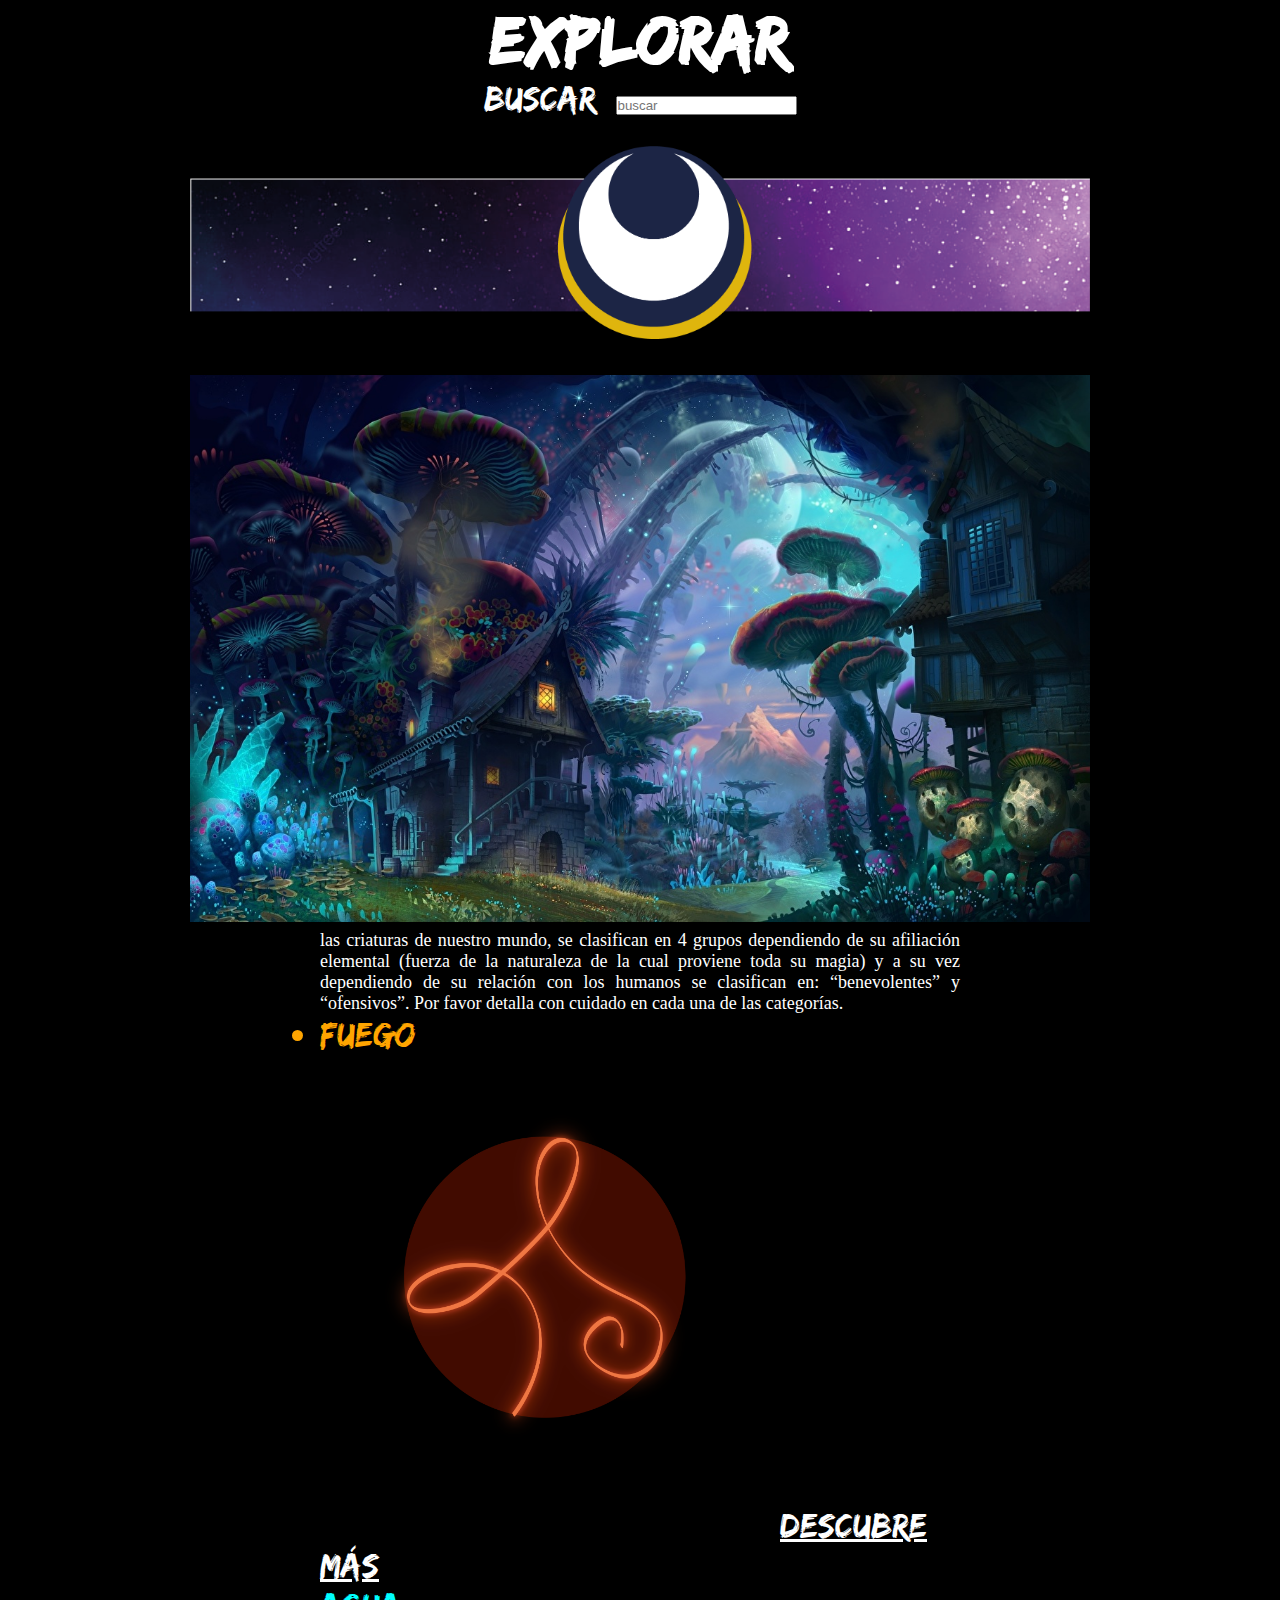
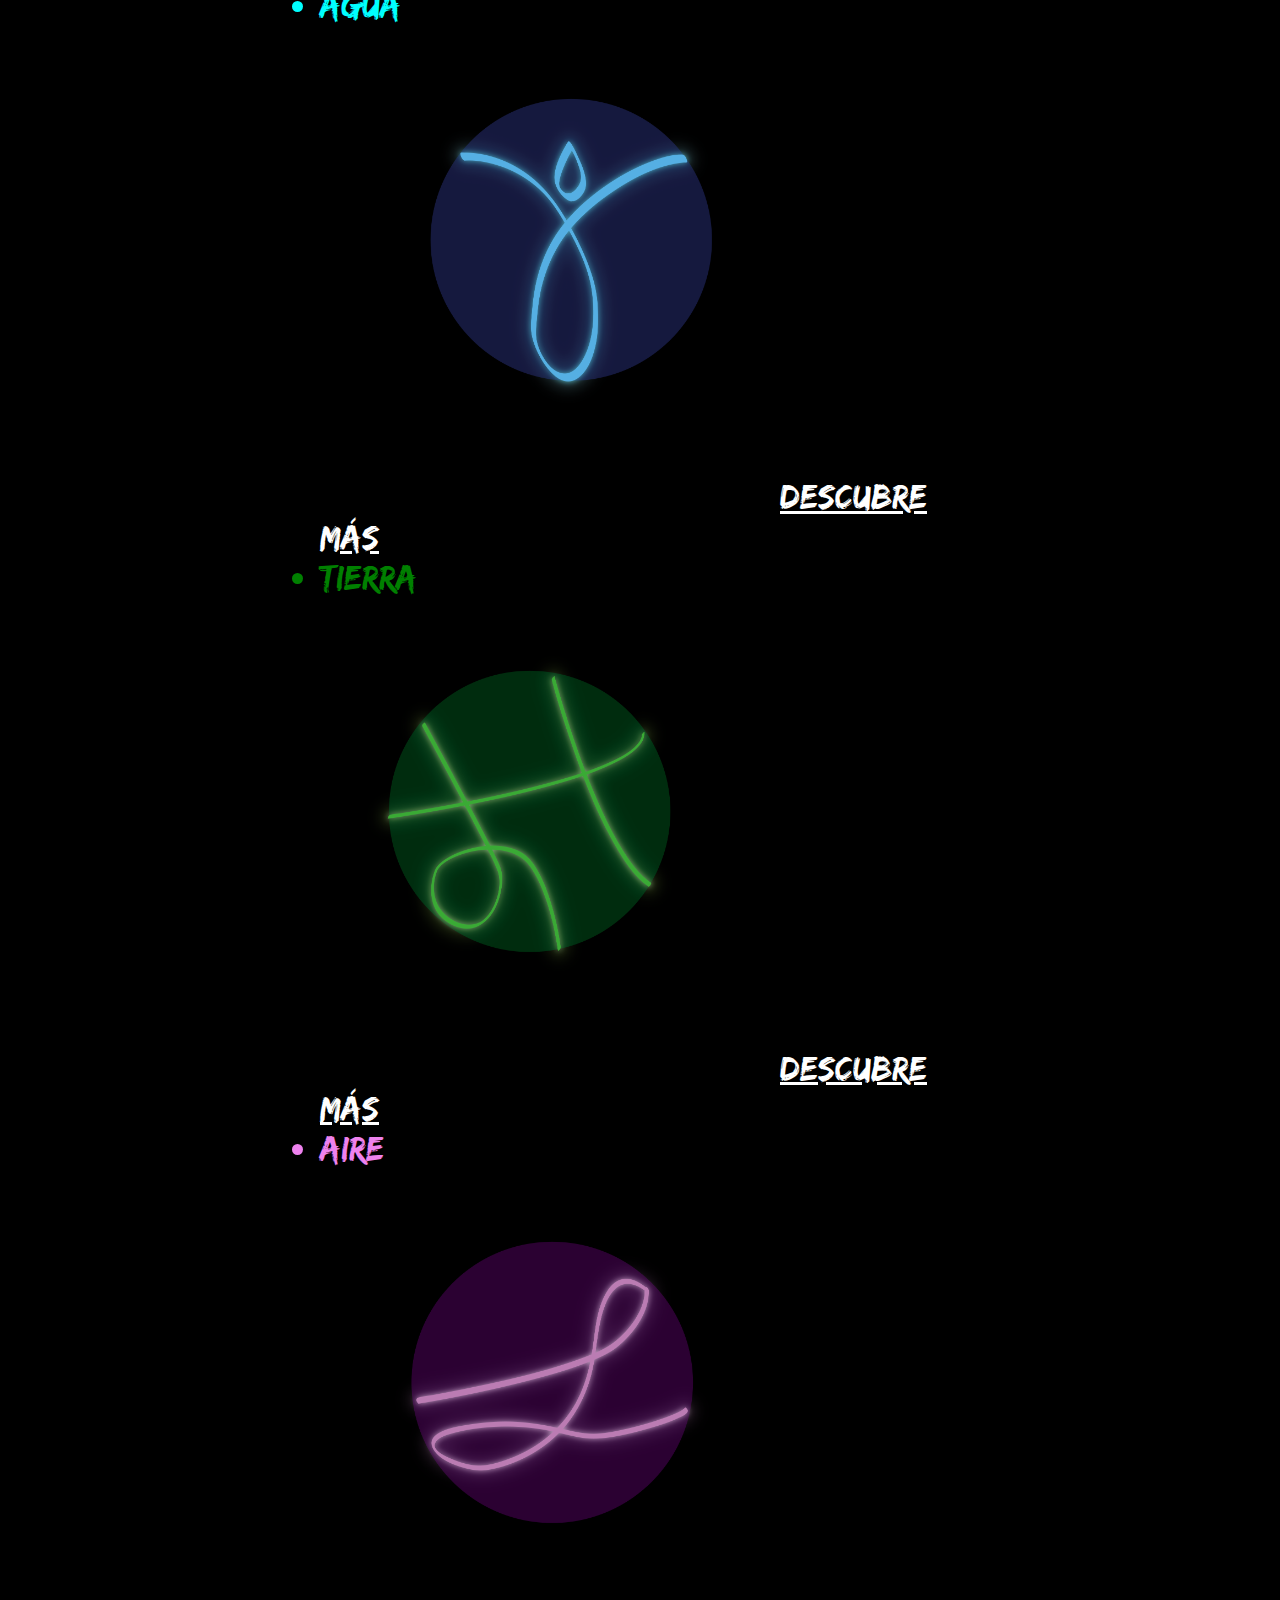
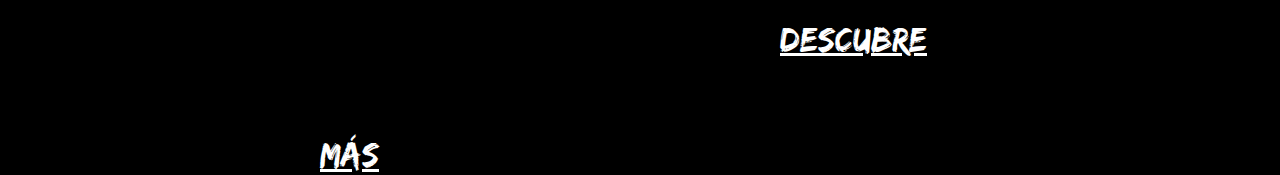
<file: html/explorar.html>
<!DOCTYPE html>
<html lang="en" dir="ltr">
  <head>
    <meta charset="utf-8">
    <title></title>
    <link rel="stylesheet" href="../css/explorar.css">
  </head>
  <body>
    <head>
      <div class="tittle_center">
      <h1>EXPLORAR</h1>
    </head>

<form>

<p>
  <label for="buscar">Buscar:</label>
  <input type="text" name="buscar" id="buscar" placeholder="buscar" required>
</p>

</form>


<div class="image_center">
<img src= "../imagenes_parcial/banner.png" alt="banner"width="900">
</div>
<div class="image_center">
<img src= "../imagenes_parcial/mundo.jpg" alt="banner"width="900">
</div>
<div class="container">
  <div class="text_content">
      las criaturas de nuestro mundo, se clasifican en 4 grupos dependiendo de su afiliación elemental (fuerza de la naturaleza de la cual proviene toda su magia) y a su vez dependiendo de su relación con los humanos se clasifican en: “benevolentes” y “ofensivos”.  Por favor detalla con cuidado en cada una de las categorías.
  </div>
    <div class= "fuego"
<ol>

  <li>Fuego</li>
  <img src= "../imagenes_parcial/fuego.png" alt="banner"width="450">
<a href="../elementos/fuego.html">DESCUBRE MÁS</a>

<div class= "agua"
<ol>

  <li>Agua</li>
  <img src= "../imagenes_parcial/agua.png" alt="banner"width="450">
<a href="../elementos\agua.html">DESCUBRE MÁS</a>

<div class= "tierra"
<ol>

  <li>Tierra</li>
    <img src= "../imagenes_parcial/tierra.png" alt="banner"width="450">
<a href="../elementos\tierra.html">DESCUBRE MÁS</a>

<div class= "aire"
<ol>

    <li>Aire</li>
    <img src= "../imagenes_parcial/aire.png" alt="banner"width="450">
<a href="../elementos\aire.html">DESCUBRE MÁS</a>


</ol>
<img src= "../imagenes_parcial/negro.jpg" alt="banner"width="150">

  </body>
</html>
</file>
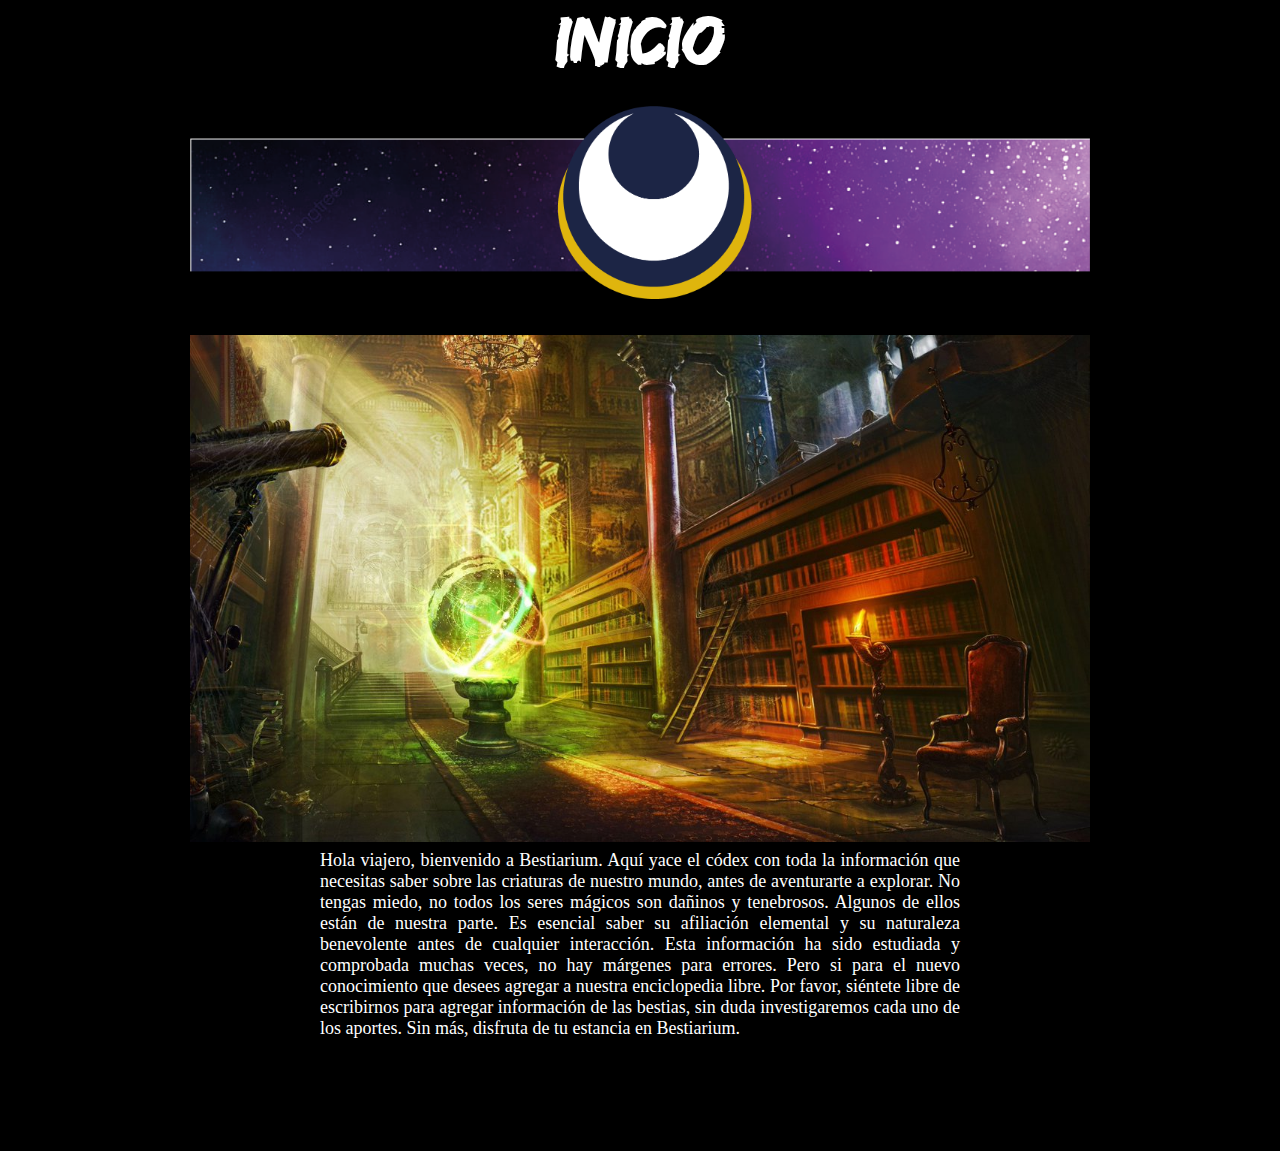
<file: html/inicio.html>
<!DOCTYPE html>
<html lang="en" dir="ltr">
  <head>
    <meta charset="utf-8">
    <title></title>
    <link rel="stylesheet" href="../css/explorar.css">
  </head>
  <body>

    <div class="tittle_center">
    <h1>INICIO</h1>
<div class="image_center">
  <img src= "../imagenes_parcial/banner.png" alt="banner"width="900">
</div>
<div class="image_center">
  <img src= "../imagenes_parcial/biblio.jpg" alt="banner"width="900">
</div>
<div class="container">
  <div class="text_content">
    <div>Hola viajero, bienvenido a Bestiarium. Aquí yace el códex con toda la información que necesitas saber sobre las criaturas de nuestro mundo, antes de aventurarte a explorar. No tengas miedo, no todos los seres mágicos son dañinos y tenebrosos. Algunos de ellos están de nuestra parte. Es esencial saber su afiliación elemental y su naturaleza benevolente antes de cualquier interacción. Esta información ha sido estudiada y comprobada muchas veces, no hay márgenes para errores. Pero si para el nuevo conocimiento que desees agregar a nuestra enciclopedia libre. Por favor, siéntete libre de escribirnos para agregar información de las bestias, sin duda investigaremos cada uno de los aportes. Sin más, disfruta de tu estancia en Bestiarium.</div>
  <div>
</div>

<img src= "../imagenes_parcial/negro.jpg" alt="banner"width="150">

  </body>
</html>
</file>
<file: css/master.css>
*{
  padding: 0;
  margin: 0;
  box-sizing: border-box;
}
body {
    background-color: black;
    color: white;
}

.image_center {
    text-align: center;
  padding-top: 28px;

}

.tittle_center{
  font-family: 'edoregular';
  text-align: center;
  font-size: 35px
}

.container {
    margin-left: 25%;
    margin-right: 25%;
}

.text_center {
    text-align: center;
    display: grid;
  grid-template-columns: repeat(3, 1fr);
  gap: 20px;
}
.text_content{
  text-align: justify;
  font-family: serif;
  font-size: 18px

}

a {
    color: black;
}
.boton{
  width: 95%;
  height: 220%;
  font-weight: bolder;
  border-style: solid;
}

.links{
  color: white;
}

@font-face {
    font-family: 'edoregular';
    src: url('../fuentes1/edo-webfont.eot');
    src: url('../fuentes1/edo-webfont.eot?#iefix') format('embedded-opentype'),
         url('../fuentes1/edo-webfont.woff2') format('woff2'),
         url('../fuentes1/edo-webfont.woff') format('woff'),
         url('../fuentes1/edo-webfont.ttf') format('truetype');
    font-weight: normal;
    font-style: normal;
  }
</file>
<file: css/agua.css>
*{
  padding: 0;
  margin: 0;
  box-sizing: border-box;
}
body {
    background-color: black;
    color: white;
}

.image_center {
    text-align: center;
  padding-top: 28px;

}

.tittle_center{
  font-family: 'edoregular';
  text-align: center;
  font-size: 35px;
  color: aqua;
}

.sub_tittle{
  font-family: serif;
  text-decoration: overline;
  font-size: 15px;
  color: white;
  text-align: center;

}

.tittle_center2{
  font-family: 'edoregular';
  text-align: center;
  font-size: 40px;
  color: white;
}
.container {
    margin-left: 25%;
    margin-right: 25%;
}

.text_content{
  text-align: justify;
  font-family: serif;
  color: aqua;
  font-size: 18px;
  margin-left: 25%;
  margin-right: 25%;

}

a {
    color: black;
}

@font-face {
    font-family: 'edoregular';
    src: url('../fuentes1/edo-webfont.eot');
    src: url('../fuentes1/edo-webfont.eot?#iefix') format('embedded-opentype'),
         url('../fuentes1/edo-webfont.woff2') format('woff2'),
         url('../fuentes1/edo-webfont.woff') format('woff'),
         url('../fuentes1/edo-webfont.ttf') format('truetype');
    font-weight: normal;
    font-style: normal;
  }
</file>
<file: css/aire.css>
*{
  padding: 0;
  margin: 0;
  box-sizing: border-box;
}
body {
    background-color: black;
    color: white;
}

.image_center {
    text-align: center;
  padding-top: 28px;

}

.tittle_center{
  font-family: 'edoregular';
  text-align: center;
  font-size: 35px;
  color: violet;
}

.sub_tittle{
  font-family: serif;
  text-decoration: overline;
  font-size: 15px;
  color: white;
  text-align: center;

}

.tittle_center2{
  font-family: 'edoregular';
  text-align: center;
  font-size: 40px;
  color: white;
}
.container {
    margin-left: 25%;
    margin-right: 25%;
}

.text_content{
  text-align: justify;
  font-family: serif;
  color: violet;
  font-size: 18px;
  margin-left: 25%;
  margin-right: 25%;

}

a {
    color: black;
}

@font-face {
    font-family: 'edoregular';
    src: url('../fuentes1/edo-webfont.eot');
    src: url('../fuentes1/edo-webfont.eot?#iefix') format('embedded-opentype'),
         url('../fuentes1/edo-webfont.woff2') format('woff2'),
         url('../fuentes1/edo-webfont.woff') format('woff'),
         url('../fuentes1/edo-webfont.ttf') format('truetype');
    font-weight: normal;
    font-style: normal;
  }
</file>
<file: css/fuego.css>
*{
  padding: 0;
  margin: 0;
  box-sizing: border-box;
}
body {
    background-color: black;
    color: white;
}

.image_center {
    text-align: center;
  padding-top: 28px;

}

.tittle_center{
  font-family: 'edoregular';
  text-align: center;
  font-size: 35px;
  color: orange;
}

.sub_tittle{
  font-family: serif;
  text-decoration: overline;
  font-size: 15px;
  color: white;
  text-align: center;

}

.tittle_center2{
  font-family: 'edoregular';
  text-align: center;
  font-size: 40px;
  color: white;
}
.container {
    margin-left: 25%;
    margin-right: 25%;
}

.text_content{
  text-align: justify;
  font-family: serif;
  font-size: 18px;
  margin-left: 25%;
  margin-right: 25%;

}

a {
    color: black;
}

@font-face {
    font-family: 'edoregular';
    src: url('../fuentes1/edo-webfont.eot');
    src: url('../fuentes1/edo-webfont.eot?#iefix') format('embedded-opentype'),
         url('../fuentes1/edo-webfont.woff2') format('woff2'),
         url('../fuentes1/edo-webfont.woff') format('woff'),
         url('../fuentes1/edo-webfont.ttf') format('truetype');
    font-weight: normal;
    font-style: normal;
  }
</file>
<file: css/tierra.css>
*{
  padding: 0;
  margin: 0;
  box-sizing: border-box;
}
body {
    background-color: black;
    color: white;
}

.image_center {
    text-align: center;
  padding-top: 28px;

}

.tittle_center{
  font-family: 'edoregular';
  text-align: center;
  font-size: 35px;
  color: green;
}

.sub_tittle{
  font-family: serif;
  text-decoration: overline;
  font-size: 15px;
  color: white;
  text-align: center;

}

.tittle_center2{
  font-family: 'edoregular';
  text-align: center;
  font-size: 40px;
  color: white;
}
.container {
    margin-left: 25%;
    margin-right: 25%;
}

.text_content{
  text-align: justify;
  font-family: serif;
  color: lightgreen;
  font-size: 18px;
  margin-left: 25%;
  margin-right: 25%;

}

a {
    color: black;
}

@font-face {
    font-family: 'edoregular';
    src: url('../fuentes1/edo-webfont.eot');
    src: url('../fuentes1/edo-webfont.eot?#iefix') format('embedded-opentype'),
         url('../fuentes1/edo-webfont.woff2') format('woff2'),
         url('../fuentes1/edo-webfont.woff') format('woff'),
         url('../fuentes1/edo-webfont.ttf') format('truetype');
    font-weight: normal;
    font-style: normal;
  }
</file>
<file: fuentes1/stylesheet.css>
/*! Generated by Font Squirrel (https://www.fontsquirrel.com) on December 1, 2021 */



@font-face {
    font-family: 'edoregular';
    src: url('edo-webfont.eot');
    src: url('edo-webfont.eot?#iefix') format('embedded-opentype'),
         url('edo-webfont.woff2') format('woff2'),
         url('edo-webfont.woff') format('woff'),
         url('edo-webfont.ttf') format('truetype');
    font-weight: normal;
    font-style: normal;

}
</file>
<file: css/explorar.css>
*{
  padding: 0;
  margin: 0;
  box-sizing: border-box;
}
body {
    background-color: black;
    color: white;
}

.image_center {
    text-align: center;
  padding-top: 28px;

}

.tittle_center{
  font-family: 'edoregular';
  text-align: center;
  font-size: 35px;
}

.container {
    margin-left: 25%;
    margin-right: 25%;
}

.text_center {
    text-align: center;
    display: grid;
  grid-template-columns: repeat(3, 1fr);
  gap: 20px;
}
.text_content{
  text-align: justify;
  font-family: serif;
  font-size: 18px;
  padding-button:10%;

}

a {
    color: white;
}
.boton{
  width: 95%;
  height: 220%;
  font-weight: bolder;
  border-style: solid;
}
.fuego{
  text-align: left;
  color: orange;
  font-size: 35px;
}

.agua{
  text-align: left;
  color: aqua;
  font-size: 35px;
}

.tierra{
  text-align: left;
  color: green;
  font-size: 35px;
}

.aire{
  text-align: left;
  color: violet;
  font-size: 35px;
}

@font-face {
    font-family: 'edoregular';
    src: url('../fuentes1/edo-webfont.eot');
    src: url('../fuentes1/edo-webfont.eot?#iefix') format('embedded-opentype'),
         url('../fuentes1/edo-webfont.woff2') format('woff2'),
         url('../fuentes1/edo-webfont.woff') format('woff'),
         url('../fuentes1/edo-webfont.ttf') format('truetype');
    font-weight: normal;
    font-style: normal;
  }
</file>
<file: fuentes1/specimen_files/specimen_stylesheet.css>
@import url('grid_12-825-55-15.css');

/*  
	CSS Reset by Eric Meyer - Released under Public Domain
    http://meyerweb.com/eric/tools/css/reset/
*/
html, body, div, span, applet, object, iframe,
h1, h2, h3, h4, h5, h6, p, blockquote, pre,
a, abbr, acronym, address, big, cite, code,
del, dfn, em, font, img, ins, kbd, q, s, samp,
small, strike, strong, sub, sup, tt, var,
b, u, i, center, dl, dt, dd, ol, ul, li,
fieldset, form, label, legend, table, 
caption, tbody, tfoot, thead, tr, th, td 
                  {margin: 0;padding: 0;border: 0;outline: 0;
                  font-size: 100%;vertical-align: baseline;
                  background: transparent;}
body              {line-height: 1;}
ol, ul            {list-style: none;}
blockquote, q     {quotes: none;}
blockquote:before, blockquote:after,
q:before, q:after {content: '';	content: none;}
:focus            {outline: 0;}
ins               {text-decoration: none;}
del               {text-decoration: line-through;}
table             {border-collapse: collapse;border-spacing: 0;}




body {
	color: #000;
	background-color: #dcdcdc;
}

a {
	text-decoration: none;
	color: #1883ba;
}

h1{
	font-size: 32px;
	font-weight: normal;
	font-style: normal;
	margin-bottom: 18px;
}

h2{
	font-size: 18px;
}

#container {
	width: 865px;
	margin: 0px auto;
}


#header {
	padding: 20px;
	font-size: 36px;
	background-color: #000;
	color: #fff;
}

#header span {
	color: #666;
}
#main_content {
	background-color: #fff;
	padding: 60px 20px 20px;
}


#footer p {
	margin: 0;
	padding-top: 10px;
	padding-bottom: 50px;
	color: #333;
	font: 10px Arial, sans-serif;
}

.tabs {
	width: 100%;
	height: 31px;
	background-color: #444;
}
.tabs li {
	float:  left;
	margin: 0;
	overflow: hidden;
	background-color: #444;
}
.tabs li a {
	display: block;
	color: #fff;
	text-decoration: none;
	font: bold 11px/11px 'Arial';
	text-transform: uppercase;
	padding: 10px 15px;
	border-right: 1px solid #fff;
}

.tabs li a:hover {
		background-color: #00b3ff;

}

.tabs li.active a {
	color:  #000;
	background-color: #fff;
}



div.huge {
	
	font-size: 300px;
	line-height: 1em;
	padding: 0;
	letter-spacing: -.02em;
	overflow: hidden;
}
div.glyph_range {
	font-size: 72px;
	line-height: 1.1em;
}

.size10{ font-size: 10px; }
.size11{ font-size: 11px; }
.size12{ font-size: 12px; }
.size13{ font-size: 13px; }
.size14{ font-size: 14px; }
.size16{ font-size: 16px; }
.size18{ font-size: 18px; }
.size20{ font-size: 20px; }
.size24{ font-size: 24px; }
.size30{ font-size: 30px; }
.size36{ font-size: 36px; }
.size48{ font-size: 48px; }
.size60{ font-size: 60px; }
.size72{ font-size: 72px; }
.size90{ font-size: 90px; }


.psample_row1 {	height: 120px;}
.psample_row1 {	height: 120px;}
.psample_row2 {	height: 160px;}
.psample_row3 {	height: 160px;}
.psample_row4 {	height: 160px;}

.psample {
	overflow: hidden;
	position: relative;
}
.psample p {
	line-height: 1.3em;
	display: block;
	overflow: hidden;
	margin: 0;
}

.psample span {
	margin-right: .5em;
}

.white_blend {
	width: 100%;
	height: 61px;
	background-image: url([data-uri]);
	position: absolute;
	bottom: 0;
}
.black_blend {
	width: 100%;
	height: 61px;
	background-image: url([data-uri]);
	position: absolute;
	bottom: 0;
}
.fullreverse {
	background:  #000 !important;
	color:  #fff !important;
	margin-left: -20px;
	padding-left: 20px;
	margin-right: -20px;
	padding-right: 20px;
	padding: 20px;
	margin-bottom:0;
}


.sample_table td {
	padding-top: 3px;
	padding-bottom:5px;
	padding-left: 5px;
	vertical-align: middle;
	line-height: 1.2em;
}

.sample_table td:first-child {
	background-color: #eee;
	text-align: right;
	padding-right: 5px;
	padding-left: 0;
	padding: 5px;
	font: 11px/12px "Courier New", Courier, mono;
}

code {
	white-space: pre;
	background-color: #eee;
	display: block;
	padding: 10px;
	margin-bottom: 18px;
	overflow: auto;
}


.bottom,.last 	{margin-bottom:0 !important; padding-bottom:0 !important;}

.box  { 
  padding: 18px; 
  margin-bottom: 18px; 
  background: #eee; 
}

.reverse,.reversed { background:  #000 !important;color:  #fff !important; border: none !important;}

#bodycomparison {
	position: relative;
	overflow: hidden;
	font-size: 72px;
	height: 90px;
	white-space: nowrap;
}

#bodycomparison div{
	font-size: 72px;
	line-height: 90px;
	display: inline;
	margin: 0 15px 0 0;
	padding: 0;
}

#bodycomparison div span{
	font: 10px Arial;
	position: absolute;
	left: 0;
}
#xheight {
	float: none;
	position: absolute;
	color: #d9f3ff;
	font-size: 72px;
	line-height: 90px;
}

.fontbody {
 position: relative;
}
.arialbody{
	font-family: Arial;
	position: relative;
}
.verdanabody{
	font-family: Verdana;
	position: relative;
}
.georgiabody{
	font-family: Georgia;
	position: relative;
}

/* @group Layout page
 */

#layout h1 {
	font-size: 36px;
	line-height: 42px;
	font-weight: normal;
	font-style: normal;
}

#layout h2 {
	font-size: 24px;
	line-height: 23px;
	font-weight: normal;
	font-style: normal;
}

#layout h3 {
	font-size: 22px;
	line-height: 1.4em;
	margin-top: 1em;
	font-weight: normal;
	font-style: normal;
}


#layout p.byline {
	font-size: 12px;
	margin-top: 18px;
	line-height: 12px;
	margin-bottom: 0;
}
#layout p {
	font-size: 14px;
	line-height: 21px;
	margin-bottom: .5em;
}

#layout p.large{
	font-size: 18px;
	line-height: 26px;
}

#layout .sidebar p{
	font-size: 12px;
	line-height: 1.4em;
}

#layout p.caption {
	font-size: 10px;
	margin-top: -16px;
	margin-bottom: 18px;
}

/* @end */

/* @group Glyphs */

#glyph_chart div{
	background-color: #d9f3ff;
	color: black;
	float: left;
	font-size: 36px;
	height: 1.2em;
	line-height: 1.2em;
	margin-bottom: 1px;
	margin-right: 1px;
	text-align: center;
	width: 1.2em;
	position: relative;
	padding: .6em .2em .2em;
}

#glyph_chart div p {
	position: absolute;
	left: 0;
	top: 0;
	display: block;
	text-align: center;
	font: bold 9px Arial, sans-serif;
	background-color: #3a768f;
	width: 100%;
	color: #fff;
	padding: 2px 0;
}


#glyphs h1 {
	font-family: Arial, sans-serif;
}
/* @end */

/* @group Installing */

#installing {
	font: 13px Arial, sans-serif;
}

#installing p,
#glyphs p{
	line-height: 1.2em;
	margin-bottom: 18px;
	font: 13px Arial, sans-serif;
}



#installing h3{
	font-size: 15px;
	margin-top: 18px;
}

/* @end */

#rendering h1 {
	font-family: Arial, sans-serif;
}
.render_table td {
	font: 11px "Courier New", Courier, mono;
	vertical-align: middle;
}
</file>
